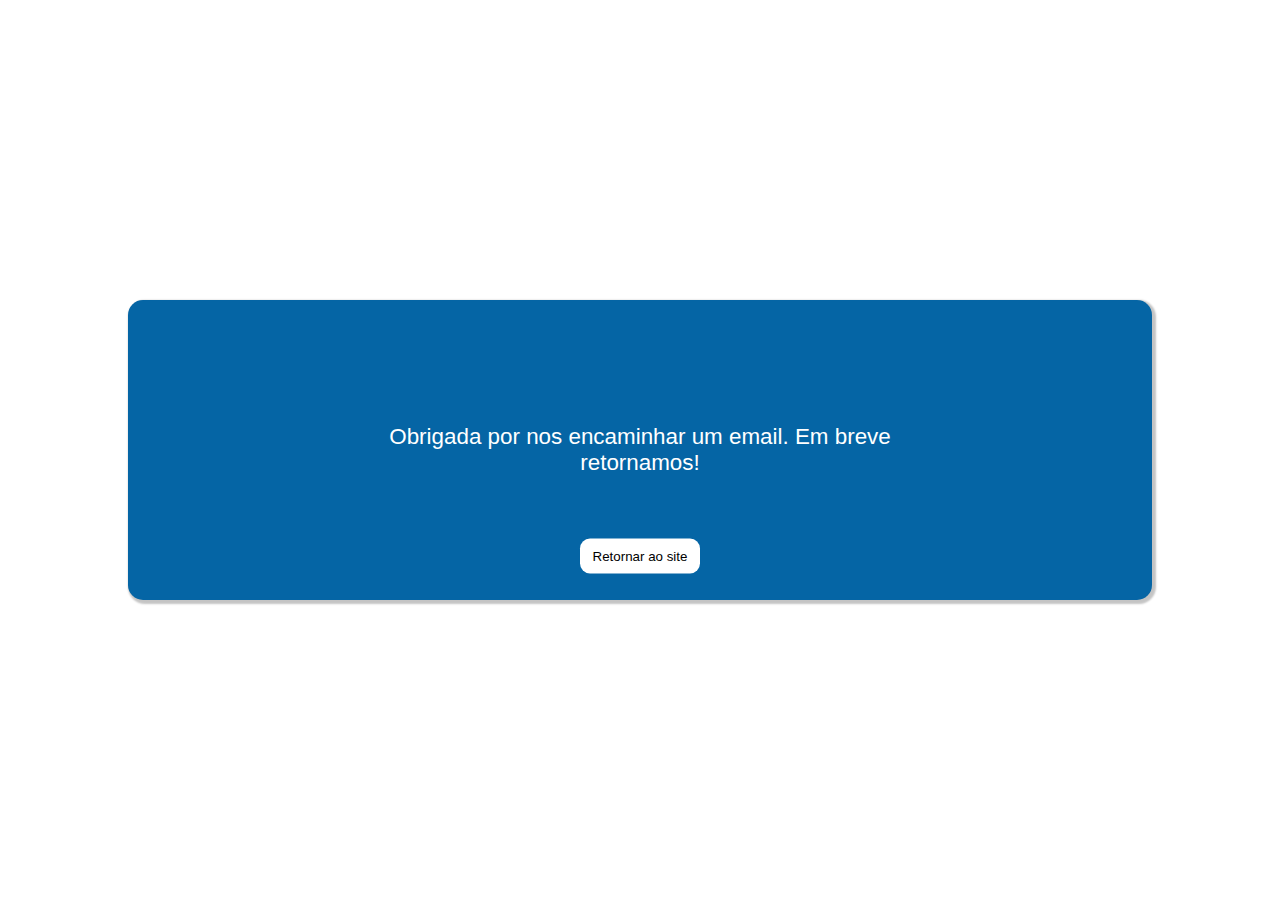
<file: agradecimento/agradecimento.html>
<!DOCTYPE html>
<html lang="pt-br">
<head>
    <meta charset="UTF-8">
    <meta name="viewport" content="width=device-width, initial-scale=1.0">
    <title>Agradecimento</title>
    <style>
        *{
            margin: 0px;
            padding: 0px;
        }
        body{
           font-family: Verdana, Geneva, Tahoma, sans-serif;
           color: white;
           font-size: 1.4em;
           text-align: center;
            width: 100%;
            height: 100%;
        }

        .main{
            position: relative;
            background-image: linear-gradient(45deg, rgb(255, 255, 255), rgb(231, 226, 226) 50%);
        }
        .central{
            position: absolute;
            top: 50%;
            left: 50%;
            transform: translate(-50%, -50%);
            width: 80%;
            height: 300px;
            background-color: rgb(5, 101, 165);
            border-radius: 15px;
            box-shadow: 2px 2px 2px 2px rgba(0, 0, 0, 0.233);
        }
        p{
            position: absolute;
            top: 50%;
            left: 50%;
            transform: translate(-50%,-50%);
        }
        button{
            position: absolute;
            top: 90%;
            left: 50%;
            border: none;
            height: 35px;
            width: 120px;
            border-radius: 10px;
            transform: translate(-50%, -90%);
            background-color: white;
            cursor: pointer;
        }
        button:hover{
            background-color: rgb(255, 166, 0);
            color: white;
        }
    </style>
</head>
<body>
    <main>
        <div class="central"><p>
            Obrigada por nos encaminhar um email. Em breve retornamos!
        </p>
    <a href="../index.html"><button>Retornar ao site</button></a></div>
    </main>
</body>
</html>
</file>
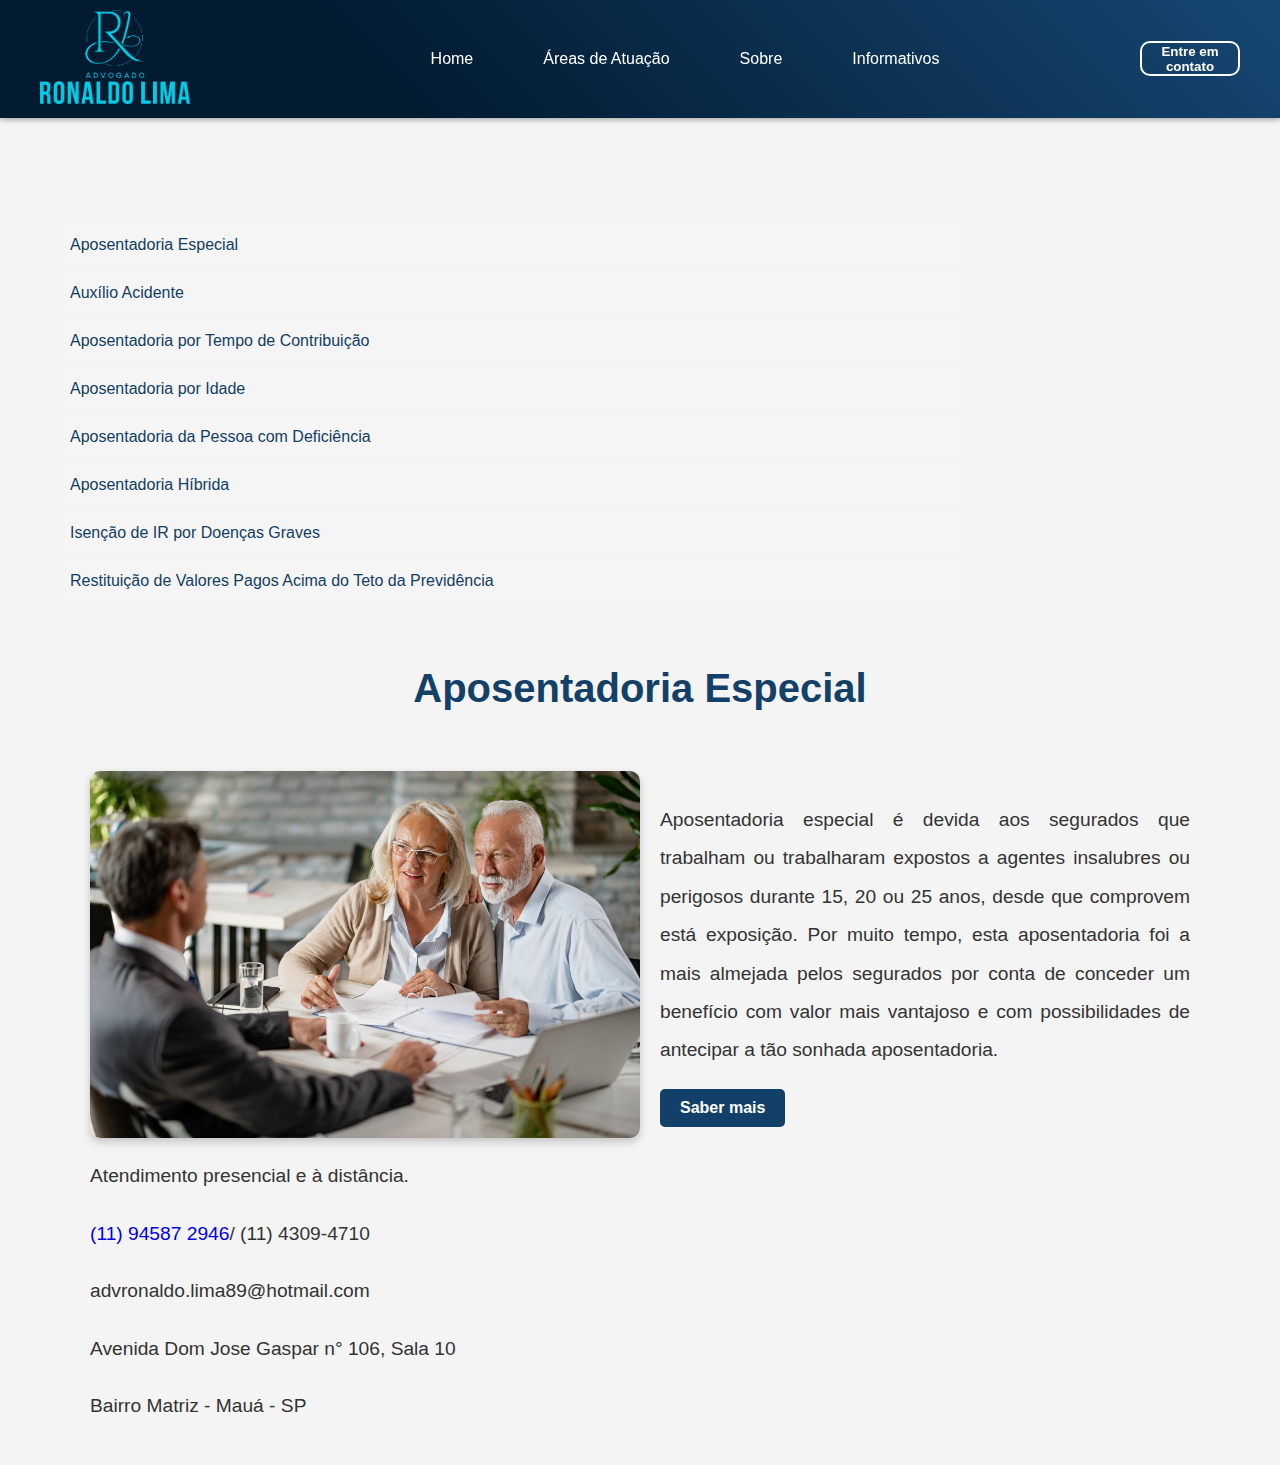
<file: atuacoes/1.html>
<!DOCTYPE html>
<html lang="pt">
<head>
    <meta charset="UTF-8">
    <meta name="viewport" content="width=device-width, initial-scale=1.0">
    <title>Aposentadoria Especial</title>
    <link rel="stylesheet" href="https://fonts.googleapis.com/css2?family=Material+Symbols+Outlined:opsz,wght,FILL,GRAD@24,400,0,0">
    <link rel="stylesheet" href="atuacao.css">
    <link rel="shortcut icon" href="../favicon.ico" type="image/x-icon">
</head>
<body>
  <header class="navbar">
    <div class="container">
      <a href="../index.html">
        <div class="logo"><img src="../imagens/logo.png" alt="Ronaldo Lima"></div>
      </a>
      <button class="menu-toggle" id="menuToggle">
        <span></span>
        <span></span>
        <span></span>
      </button>
      
      <nav class="menu" id="menu">
        <ul>
          <li><a href="../index.html">Home</a></li>
          <li><a href="../index.html#atuacoes">Áreas de Atuação</a></li>
          <li style="display: none;"><a href="#escritorio">Escritório</a></li>
          <li><a href="../#cv-advogado">Sobre</a></li>
          <li><a href="../blog/blog.html">Informativos</a></li>
        </ul>
        <button class="close-btn" id="closeMenu">&times;</button>
      </nav>
      <a href="https://wa.link/u3nvff" target="_blank"><button class="btn-whatsapp">Entre em contato</button></a>
    </div>
</header>

<!-- Barra lateral com links rápidos -->
<aside class="sidebar">

    <ul>
        <li><a href="#">Aposentadoria Especial</a></li>
        <li><a href="2.html">Auxílio Acidente</a></li>
        <li><a href="3.html">Aposentadoria por Tempo de Contribuição</a></li>
        <li><a href="4.html">Aposentadoria por Idade</a></li>
        <li><a href="5.html">Aposentadoria da Pessoa com Deficiência</a></li>
        <li><a href="6.html">Aposentadoria Híbrida</a></li>
        <li><a href="7.html">Isenção de IR por Doenças Graves</a></li>
        <li><a href="8.html">Restituição de Valores Pagos Acima do Teto da Previdência</a></li>
    </ul>
</aside>



      <div class="container">
        <h1>Aposentadoria Especial</h1>
        <div class="content">
            <img src="../imagens/1.jpg" alt="Imagem representando aposentadoria especial">
            <div class="text">
                <p>Aposentadoria especial é devida aos segurados que trabalham ou trabalharam expostos a agentes insalubres ou perigosos durante 15, 20 ou 25 anos, desde que comprovem está exposição. Por muito tempo, esta aposentadoria foi a mais almejada pelos segurados por conta de conceder um benefício com valor mais vantajoso e com possibilidades de antecipar a tão sonhada aposentadoria.</p>
                
                <button class="btn-interativo" id="btnSaberMais">Saber mais</button>
            </div>
        </div>
    
        <!-- Conteúdo aprofundado (inicialmente oculto) -->
        <div class="content-detalhado" id="conteudoDetalhado" style="display: none;">
            
            <p>A aposentadoria especial é uma das aposentadorias mais desejadas pelos segurados por ser mais vantajosa em alguns aspectos como o valor do benefício por exemplo, por outro lado, é uma das aposentadorias mais complexas de ser conseguida na via administrativa (INSS), pois não basta somente estar exposto a agentes nocivos, é necessário provar como ocorreu a exposição, por este motivo é sempre aconselhável ao segurado procurar um profissional da área previdenciária para lhe auxiliar na conquista desta almejada aposentadoria.</p>

            <p>A Reforma da Previdência trouxe mudanças significativas que acabaram afetando os segurados que exercem ou exerceram atividades especiais e estariam prestes a se aposentar.</p>

            <p>Se você é profissional da área da saúde, da indústria metalúrgica, química ou têxtil, atuou como eletricista, mecânico, vigilante, torneiro mecânico, Fresador, Retificador, Ferramenteiro, Prensista, operador de maquinas em geral, Frentista de posto de combustível, dentre outras profissões, pode ser que voce está ou esteve exposto à agentes insalubres ou perigosos e poderá ter direito a uma aposentadoria com valor maior e uma redução no tempo de contribuição, por isto é importante contar com o  auxílio de um Advogado especializado em previdência social de sua confiança para lhe auxiliar.</p>

            <h2>Sobre a Aposentadoria Especial?</h2>

            <p>Essa aposentadoria é uma compensação aos segurados que exerceram suas atividades laborais em contato com agentes nocivos físicos, químicos e biológicos e por conta disso, colocaram sua saúde em risco.</p>

            <p>O fato destes trabalhadores ficarem expostos a agentes insalubres e colocarem sua saúde ao risco de contaminação, doenças, acidentes, redução de capacidade laborativa, garantem a eles o direito a se aposentar com <strong>idade reduzida e menor tempo de contribuição.</strong></p>

            <p>Na prática, quanto maior a nocividade do agente físico, químico ou biológico a que o trabalhador esteve exposto, menor será o tempo de contribuição exigido.</p>

            <p>As exposições/atividades são classificadas em três graus, conforme mostramos abaixo:</p>
            <ul>
                <li><strong>Risco baixo:</strong> exige tempo mínimo de contribuição de 25 anos;</li>
                <li><strong>Risco moderado:</strong> exige tempo mínimo de contribuição de 20 anos;</li>
                <li><strong>Risco alto:</strong> exige tempo mínimo de contribuição de 15 anos.</li>
            </ul>

            <p>Se você não sabe qual o grau de risco da sua atividade, consulte um advogado especialista em previdência social e este profissional irá avaliar seu caso e lhe orientar para conseguir a documentação para comprovação da exposição.</p>


            <h2>APOSENTADORIA ESPECIAL ANTES DA REFORMA DA PREVIDÊNCIA (ATÉ O DIA 13/11/2019)</h2>
            <p>A aposentadoria especial é marcada por significativas mudanças ao longo do tempo, aqui vamos tratar apenas das mudanças mais recentes.</p>

            <p>Antes da Reforma da Previdência (até o dia 13/11/2019) o trabalhador poderia se aposentar <strong>sem idade mínima, ao completar 15, 20 ou 25 anos de trabalho em condições especiais</strong>, dependendo do agente nocivo a que foi exposto.</p>

            <p>Para quem completou os requisitos para aposentadoria especial antes de 13/11/2019 mesmo que você não tenha dado entrada ainda na aposentadoria especial naquela época, ainda poderá requerer sua aposentadoria especial desde que cumpra os requisitos, e se valer desta regra mais vantajosa, é o que chamamos de <strong>Direito Adquirido</strong>.</p>

            <p>Por isso, <strong>recomendamos</strong> que você fique atento ao seu direito e as regras aplicáveis em cada época, pois o bom uso do Direito Adquirido poderá garantir um benefício com<strong> valor muito superior</strong>. </p>

            <h2>Sobre o valor do benefício antes da Reforma:</h2>

            <p>O valor da aposentadoria especial antes da Reforma da Previdência era calculado com base nas suas 80% maiores contribuições realizadas a partir de julho/1994.</p>

            <p>Para quem cumpre todos os requisitos até 13/11/2019, receberá 100% de sua média contributiva, neste caso, não haverá nenhum redutor ou a incidência de fator previdenciário. Trata-se do cálculo mais favorável ao segurado e sem exigência de idade mínima, por isto essa aposentadoria é mais vantajosa.</p>

            <h2>APOSENTADORIA ESPECIAL DEPOIS DA REFORMA DA PREVIDÊNCIA – REGRA DE TRANSIÇÃO A PARTIR DE 13/11/2019.</h2>

            <p>Para quem já contribuía com a Previdência Social antes da Reforma e esteve ou ainda está exposto aos agentes prejudiciais à saúde, mas não reuniu todos os requisitos para se aposentar na época da regra antiga, a partir de 13/11/2019, aplica-se a Regra de Transição pelo <strong>Sistema de Pontos</strong>.</p>

            <p>E se esse for o seu caso, a regra de Transição exige que o segurado alcance uma pontuação mínima que irá somar a idade e tempo de contribuição, conforme o grau de risco do agente nocivo.</p>

            <p>E mesmo para aqueles Trabalhadores, que não tenham trabalhado 15,20 ou 25 anos completos a depender do grau de nocividade, os períodos expostos a agentes insalubres até 13/11/2019, poderão ser convertidos de tempo especial para tempo comum, somar com períodos comuns que não houve exposição a agentes insalubres, e assim aumentar o período contributivo para aproximar ou até atingir o tempo mínimo de contribuição necessário para aposentadoria.  Para maiores esclarecimentos, procure um advogado de sua confiança para analisar seu caso.</p>

            <h2>Sobre o Valor do benefício após a Reforma: </h2>

            <p>O cálculo da aposentadoria especial após a Reforma infelizmente sofreu grande alteração e passou a funcionar da seguinte forma:</p>

            <p>Primeiro é calculada a média de 100% das remunerações que você recebeu desde julho/1994, calcula-se 60% desta média e acrescenta 2% para cada ano de contribuição que ultrapassar o tempo de 15 anos, para as mulheres e 20 anos para os homens.</p>

            <p class="italic">O escritório Ronaldo Lima especializado em previdência social está sempre à disposição para ajudá-lo.</p>

        </div>

        <div class="assinatura">
            <p>Atendimento presencial e à distância.</p>
            <p><a href="https://wa.link/u3nvff" target="_blank">(11) 94587 2946</a>/ (11) 4309-4710</p>
            <p>advronaldo.lima89@hotmail.com</p>
            <p>Avenida Dom Jose Gaspar n° 106, Sala 10 </p>
            <p>Bairro Matriz - Mauá - SP</p>
        </div>
    </div>
    

    <script src="jsatuacao.js"></script>
</body>
</html>
</file>
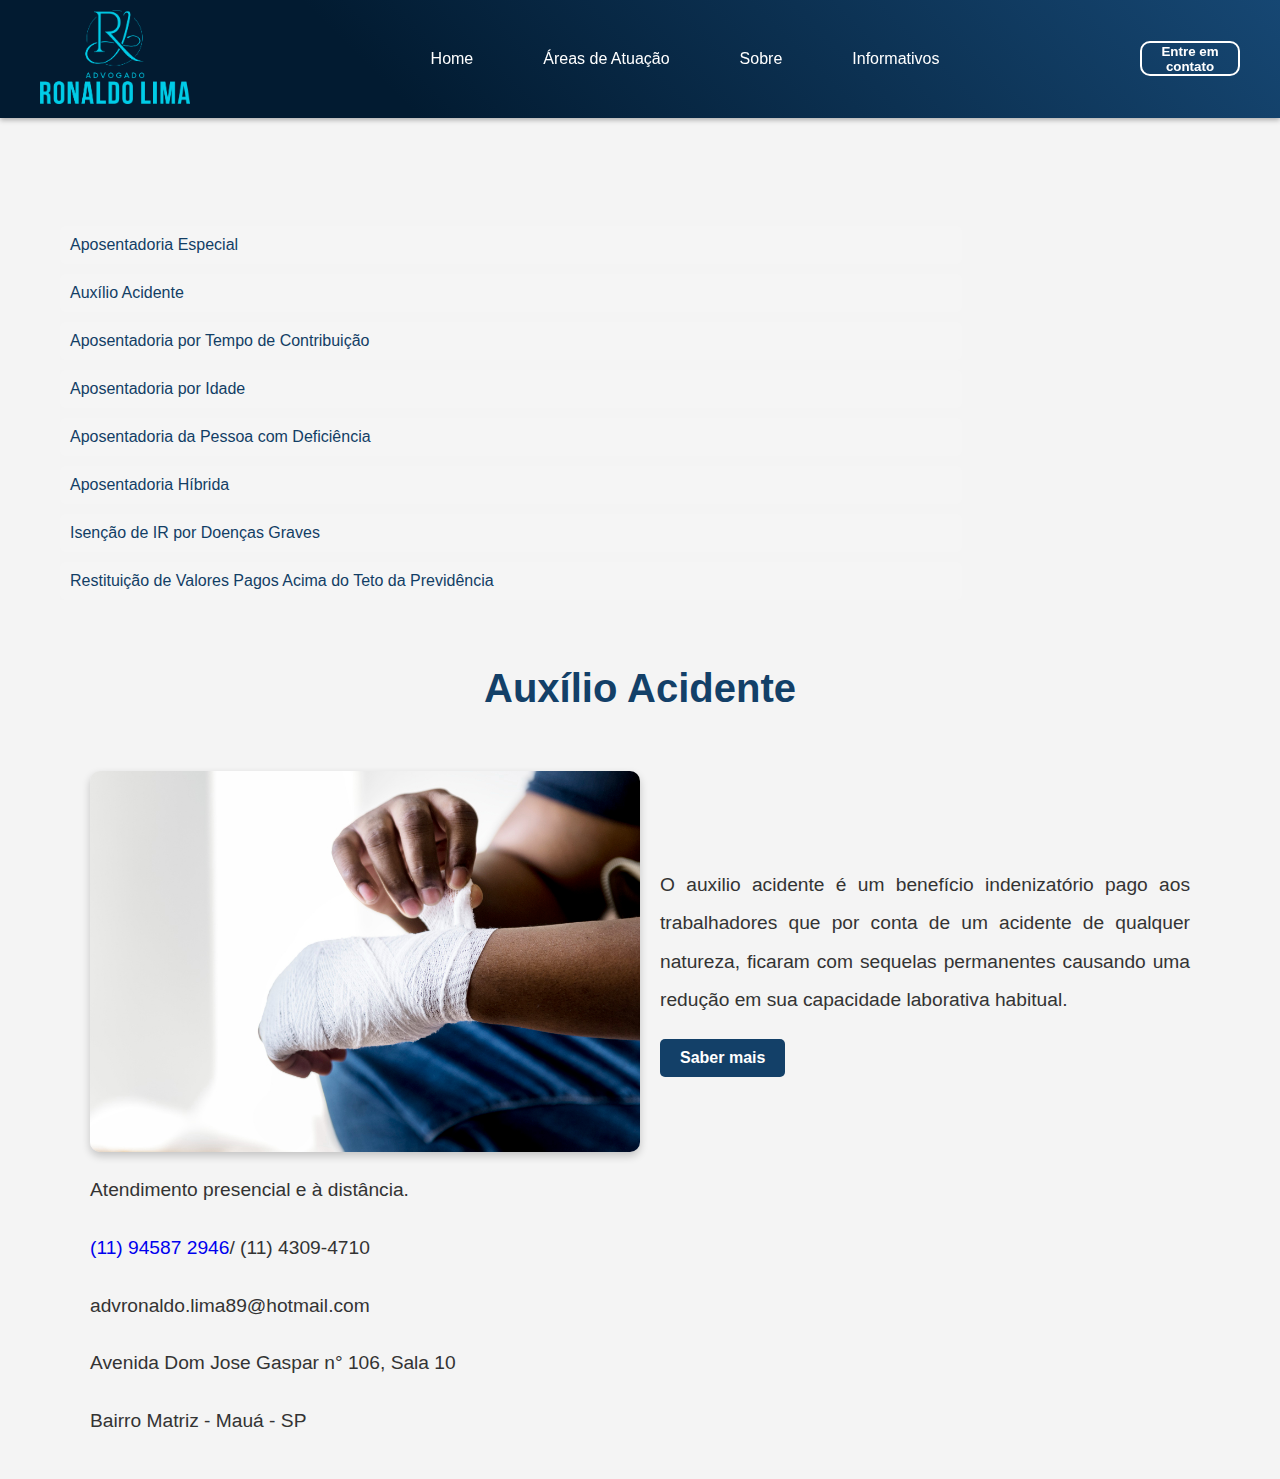
<file: atuacoes/2.html>
<!DOCTYPE html>
<html lang="pt">
<head>
    <meta charset="UTF-8">
    <meta name="viewport" content="width=device-width, initial-scale=1.0">
    <title>Auxílio Acidente</title>
    <link rel="stylesheet" href="https://fonts.googleapis.com/css2?family=Material+Symbols+Outlined:opsz,wght,FILL,GRAD@24,400,0,0">
    <link rel="stylesheet" href="atuacao.css">
    <link rel="shortcut icon" href="../favicon.ico" type="image/x-icon">
</head>
<body>
  <header class="navbar">
    <div class="container">
      <a href="../index.html">
        <div class="logo"><img src="../imagens/logo.png" alt="Ronaldo Lima Advocacia "></div>
      </a>
      <button class="menu-toggle" id="menuToggle">
        <span></span>
        <span></span>
        <span></span>
      </button>
      
      <nav class="menu" id="menu">
        <ul>
          <li><a href="../index.html">Home</a></li>
          <li><a href="../index.html#atuacoes">Áreas de Atuação</a></li>
          <li style="display: none;"><a href="#escritorio">Escritório</a></li>
          <li><a href="../#cv-advogado">Sobre</a></li>
          <li><a href="../blog/blog.html">Informativos</a></li>
        </ul>
        <button class="close-btn" id="closeMenu">&times;</button>
      </nav>
      <a href="https://wa.link/u3nvff" target="_blank"><button class="btn-whatsapp">Entre em contato</button></a>
    </div>
</header>

<!-- Barra lateral com links rápidos -->
<aside class="sidebar">

    <ul>
      <li><a href="1.html">Aposentadoria Especial</a></li>
      <li><a href="#">Auxílio Acidente</a></li>
      <li><a href="3.html">Aposentadoria por Tempo de Contribuição</a></li>
      <li><a href="4.html">Aposentadoria por Idade</a></li>
      <li><a href="5.html">Aposentadoria da Pessoa com Deficiência</a></li>
      <li><a href="6.html">Aposentadoria Híbrida</a></li>
      <li><a href="7.html">Isenção de IR por Doenças Graves</a></li>
      <li><a href="8.html">Restituição de Valores Pagos Acima do Teto da Previdência</a></li>
    </ul>
</aside>



      <div class="container">
        <h1>Auxílio Acidente</h1>
        <div class="content">
            <img src="../imagens/2.jpg" alt="Imagem representando auxílio acidente">
            <div class="text">
                <p>O auxilio acidente é um benefício indenizatório pago aos trabalhadores que por conta de um acidente de qualquer natureza, ficaram com sequelas permanentes causando uma redução em sua capacidade laborativa habitual.</p>
                
                <button class="btn-interativo" id="btnSaberMais">Saber mais</button>
            </div>
        </div>
    
        <!-- Conteúdo aprofundado (inicialmente oculto) -->
        <div class="content-detalhado" id="conteudoDetalhado" style="display: none;">
            
            <p>O artigo 86 da lei 8.213/91, garante ao segurado empregado uma indenização paga pela previdência social aos trabalhadores que sofreram um acidente de qualquer natureza e por conta deste acidente, após consolidação das lesões, resultem em sequelas que lhe reduza a capacidade de trabalho.</p>

            <p>O trabalhador pode receber o auxílio acidente e ao mesmo tempo continuar trabalhando. O valor sera correspondente a 50% da média aritmética  simples dos salários de contribuição de segurado levando em consideração as contribuições a partir de julho de 1994.</p>

            
            <h2>O empregado doméstico tem direito ao auxilio acidente?</h2>

            <p>Sim, a Lei Complementar 150/2015 entrou em vigor no dia<strong> 1º de Junho de 2015</strong>. Assim, para os acidentes <strong>ocorridos a partir de 01/06/2015</strong>, é possível a concessão de auxílio-acidente em favor do empregado doméstico.</p>


            <h2>Todos os contribuintes do INSS tem direito ao Auxilio Acidente?</h2>

            <p>Não, (TEMA 201 TNU), somente os elencados no Art. 18 § 1o da Lei 8.213/91. poderão se beneficiar-se do auxílio acidente os segurados incluídos nos incisos I, II, VI e VII do art. 11 desta Lei,  ou seja empregado, empregado doméstico, trabalhador avulso e segurado especial.</p>


            <h2>E se a minha lesão for mínima?</h2>

            <p>O Superior Tribunal de Justiça decidiu no Tema 416 que será devido auxilio acidente mesmo que a lesão seja mínima. </p>


            <h2>Sofri um acidente de trabalho há muitos anos atrás, não solicitei auxilio acidente, posso solicitar agora?</h2>

            <p>Pode ser solicitado a qualquer tempo, porem, será necessário avaliar a existência e a consolidação da sequela, se havia qualidade de segurado na época do acidente e qual era o tipo de segurado.</p>

            <p>É importante o segurado consulte um advogado para analise de seu caso concreto, e não deixe de solicitar seu beneficio em tempo oportuno, pois o INSS não ira na porta do segurado para lhe conceder um beneficio.</p>

            <p class="italic">O escritório Ronaldo Lima especializado em previdência social está sempre à disposição para ajudá-lo.</p>

        </div>

        <div class="assinatura">
            <p>Atendimento presencial e à distância.</p>
            <p><a href="https://wa.link/u3nvff" target="_blank">(11) 94587 2946</a>/ (11) 4309-4710</p>
            <p>advronaldo.lima89@hotmail.com</p>
            <p>Avenida Dom Jose Gaspar n° 106, Sala 10 </p>
            <p>Bairro Matriz - Mauá - SP</p>
        </div>
    </div>
    

    <script src="jsatuacao.js"></script>
</body>
</html>
</file>
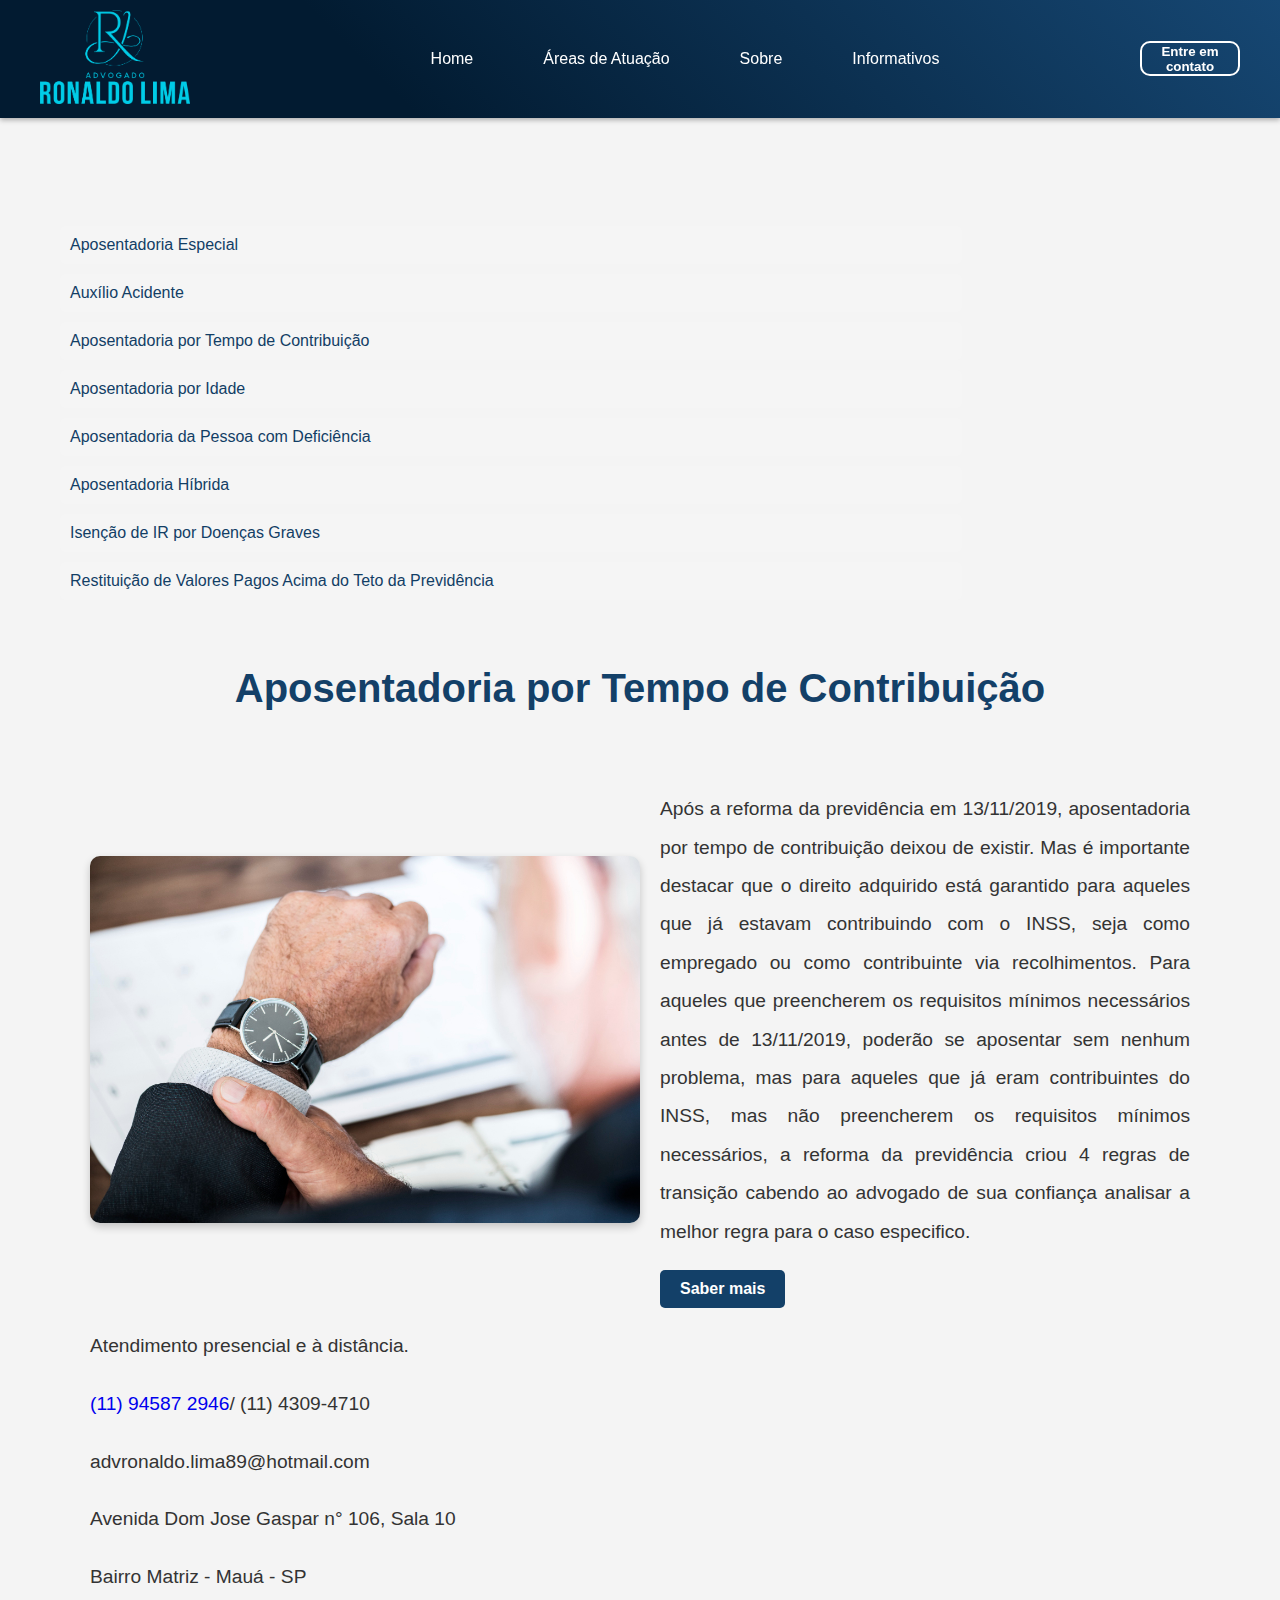
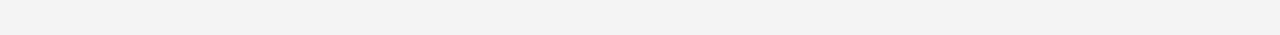
<file: atuacoes/3.html>
<!DOCTYPE html>
<html lang="pt">
<head>
    <meta charset="UTF-8">
    <meta name="viewport" content="width=device-width, initial-scale=1.0">
    <title>Aposentadoria por Tempo de Contribuição</title>
    <link rel="stylesheet" href="https://fonts.googleapis.com/css2?family=Material+Symbols+Outlined:opsz,wght,FILL,GRAD@24,400,0,0">
    <link rel="stylesheet" href="atuacao.css">
    <link rel="shortcut icon" href="../favicon.ico" type="image/x-icon">
</head>
<body>
  <header class="navbar">
    <div class="container">
      <a href="../index.html">
        <div class="logo"><img src="../imagens/logo.png" alt="Ronaldo Lima Advocacia "></div>
      </a>
      <button class="menu-toggle" id="menuToggle">
        <span></span>
        <span></span>
        <span></span>
      </button>
      
      <nav class="menu" id="menu">
        <ul>
          <li><a href="../index.html">Home</a></li>
          <li><a href="../index.html#atuacoes">Áreas de Atuação</a></li>
          <li style="display: none;"><a href="#escritorio">Escritório</a></li>
          <li><a href="../#cv-advogado">Sobre</a></li>
          <li><a href="../blog/blog.html">Informativos</a></li>
        </ul>
        <button class="close-btn" id="closeMenu">&times;</button>
      </nav>
      <a href="https://wa.link/u3nvff" target="_blank"><button class="btn-whatsapp">Entre em contato</button></a>
    </div>
</header>

<!-- Barra lateral com links rápidos -->
<aside class="sidebar">

    <ul>
      <li><a href="1.html">Aposentadoria Especial</a></li>
      <li><a href="2.html">Auxílio Acidente</a></li>
      <li><a href="#">Aposentadoria por Tempo de Contribuição</a></li>
      <li><a href="4.html">Aposentadoria por Idade</a></li>
      <li><a href="5.html">Aposentadoria da Pessoa com Deficiência</a></li>
      <li><a href="6.html">Aposentadoria Híbrida</a></li>
      <li><a href="7.html">Isenção de IR por Doenças Graves</a></li>
      <li><a href="8.html">Restituição de Valores Pagos Acima do Teto da Previdência</a></li>
    </ul>
</aside>



      <div class="container">
        <h1>Aposentadoria por Tempo de Contribuição</h1>
        <div class="content">
            <img src="../imagens/3.jpg" alt="Imagem representando aposentadoria por tempo de contribuição">
            <div class="text">
                <p>Após a reforma da previdência em 13/11/2019, aposentadoria por tempo de contribuição deixou de existir. Mas é importante destacar que o direito adquirido está garantido para aqueles que já estavam contribuindo com o INSS, seja como empregado ou como contribuinte via recolhimentos. Para aqueles que preencherem os requisitos mínimos necessários antes de 13/11/2019, poderão se aposentar sem nenhum problema, mas para aqueles que já eram contribuintes do INSS, mas não preencherem os requisitos mínimos necessários, a reforma da previdência criou 4 regras de transição cabendo ao advogado de sua confiança analisar a melhor regra para o caso especifico.</p>
                
                <button class="btn-interativo" id="btnSaberMais">Saber mais</button>
            </div>
        </div>
    
        <!-- Conteúdo aprofundado (inicialmente oculto) -->
        <div class="content-detalhado" id="conteudoDetalhado" style="display: none;">
            
            <p>Como já afirmado anteriormente, após a reforma da previdência em 13/11/2019, a Aposentadoria por Tempo de Contribuição deixou de existir, porém, para não prejudicar quem já estava contribuindo com o INSS, foram criadas 4 regras de transição que pode levar o segurado a se aposentar antes da idade de 65 anos para Homem e 62 anos para as Mulheres, cabendo ao advogado especialista contratado pelo segurado analisar o caso concreto e avaliar a melhor forma de orientar seu cliente.</p>

            <p>As regras de transição são as seguintes:</p>

            <ul>
                <li>Aposentadoria por tempo de contribuição pedágio de 50%;</li>
                <li>Aposentadoria por tempo de contribuição pedágio de 100%;</li>
                <li>Aposentadoria por tempo de contribuição por pontos;</li>
                <li>Aposentadoria por tempo de contribuição mais idade mínima.</li>
            </ul>

            <p>O Cliente que continua trabalhando ou que já trabalhou exposto a agentes nocivos que lhe der direito a períodos especiais, e que puder comprovar com a documentação adequada, poderá incluir no cálculo de tempo os períodos especiais e aumentar seu período contributivo e quem sabe se encaixar em uma ou mais regras de transição com direito a um benefício com cálculo mais vantajoso.</p>

            <p>Poderá ainda o Cliente, orientado por seu advogado, avaliar possíveis períodos em que este trabalhador possuiu ou ainda possui algum tipo de deficiência física, mental ou sensorial, que a depender do caso concreto, e analisar a possibilidade de aumentar o período contributivo com direito a aposentadoria com renda maior ou possível adiantamento da aposentadoria. Para isto, é necessária avaliação do profissional de sua confiança. </p>


            <p class="italic">O escritório Ronaldo Lima especializado em previdência social está sempre à disposição para ajudá-lo.</p>

        </div>

        <div class="assinatura">
            <p>Atendimento presencial e à distância.</p>
            <p><a href="https://wa.link/u3nvff" target="_blank">(11) 94587 2946</a>/ (11) 4309-4710</p>
            <p>advronaldo.lima89@hotmail.com</p>
            <p>Avenida Dom Jose Gaspar n° 106, Sala 10 </p>
            <p>Bairro Matriz - Mauá - SP</p>
        </div>
    </div>
    

    <script src="jsatuacao.js"></script>
</body>
</html>
</file>
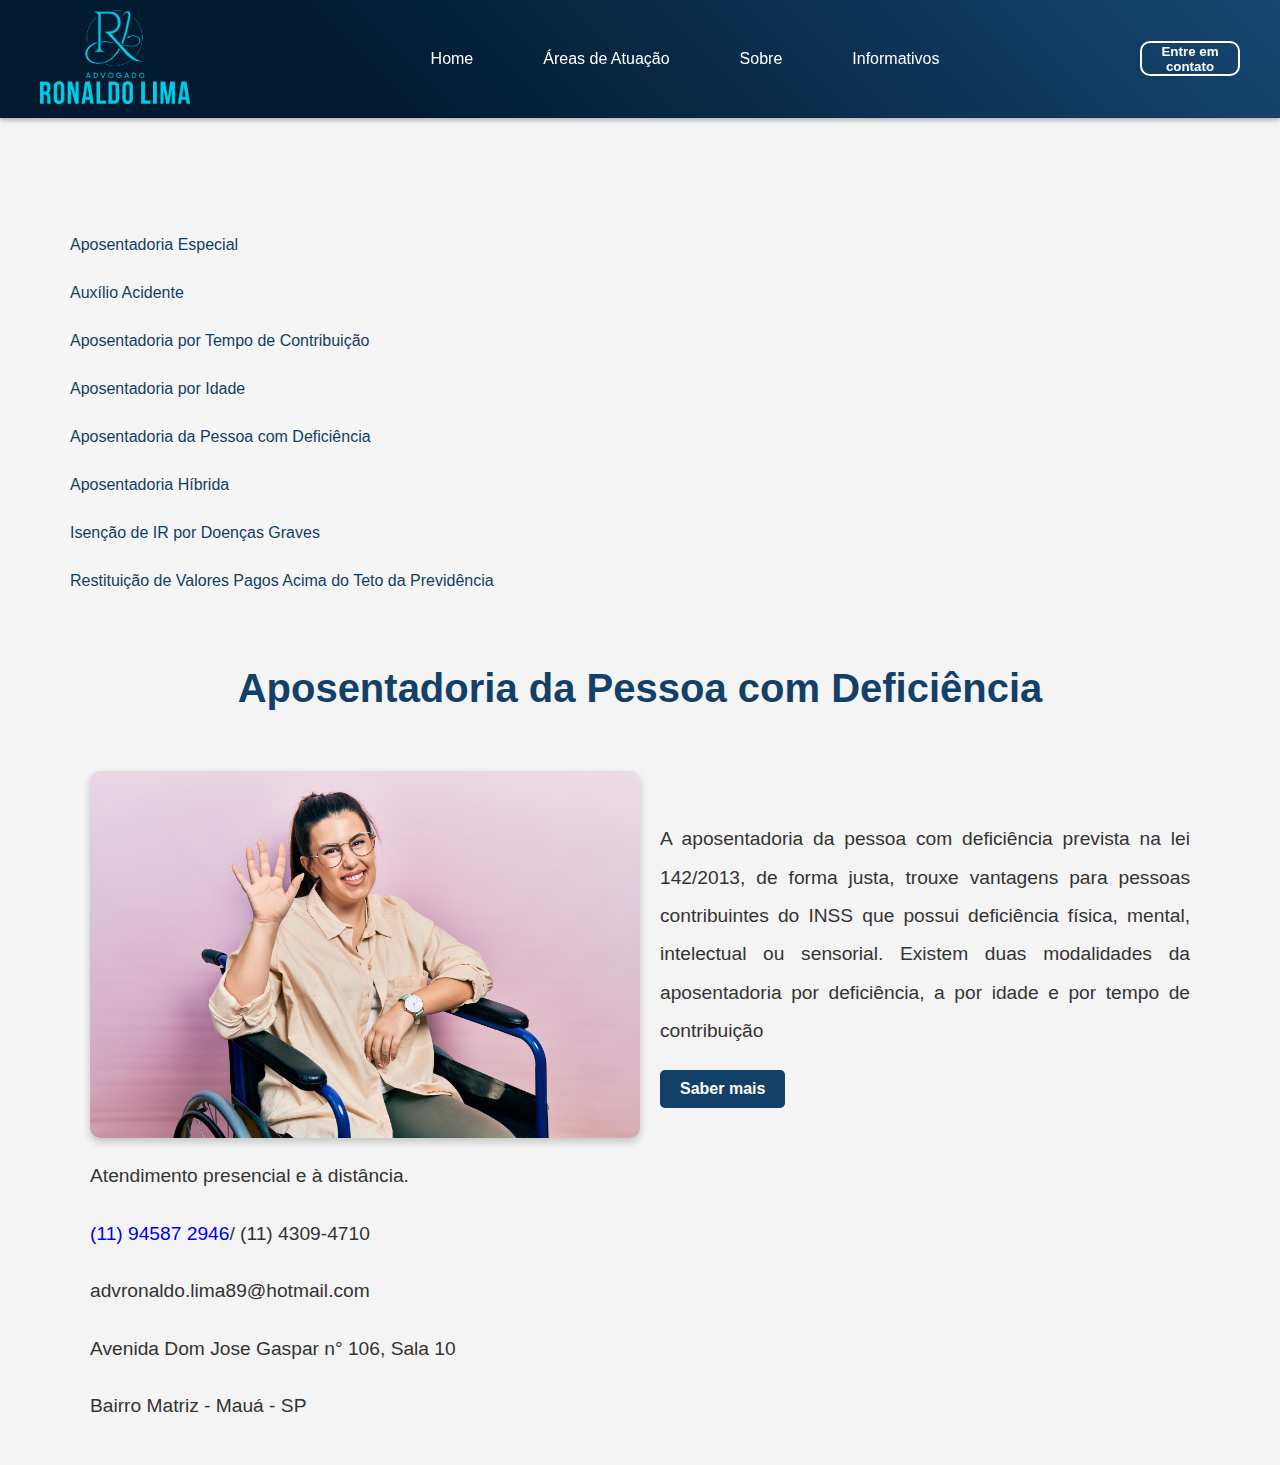
<file: atuacoes/5.html>
<!DOCTYPE html>
<html lang="pt">
<head>
    <meta charset="UTF-8">
    <meta name="viewport" content="width=device-width, initial-scale=1.0">
    <title>Aposentadoria da Pessoa com Deficiência</title>
    <link rel="stylesheet" href="https://fonts.googleapis.com/css2?family=Material+Symbols+Outlined:opsz,wght,FILL,GRAD@24,400,0,0">
    <link rel="stylesheet" href="atuacao.css">
    <link rel="shortcut icon" href="../favicon.ico" type="image/x-icon">
</head>
<body>
  <header class="navbar">
    <div class="container">
      <a href="../index.html">
        <div class="logo"><img src="../imagens/logo.png" alt="Ronaldo Lima Advocacia "></div>
      </a>
      <button class="menu-toggle" id="menuToggle">
        <span></span>
        <span></span>
        <span></span>
      </button>
      
      <nav class="menu" id="menu">
        <ul>
          <li><a href="../index.html">Home</a></li>
          <li><a href="../index.html#atuacoes">Áreas de Atuação</a></li>
          <li style="display: none;"><a href="#escritorio">Escritório</a></li>
          <li><a href="../#cv-advogado">Sobre</a></li>
          <li><a href="../blog/blog.html">Informativos</a></li>
        </ul>
        <button class="close-btn" id="closeMenu">&times;</button>
      </nav>
      <a href="https://wa.link/u3nvff" target="_blank"><button class="btn-whatsapp">Entre em contato</button></a>
    </div>
</header>

<!-- Barra lateral com links rápidos -->
<aside class="sidebar">

    <ul>
        <li><a href="1.html">Aposentadoria Especial</a></li>
        <li><a href="2.html">Auxílio Acidente</a></li>
        <li><a href="3.html">Aposentadoria por Tempo de Contribuição</a></li>
        <li><a href="4.html">Aposentadoria por Idade</a></li>
        <li><a href="#">Aposentadoria da Pessoa com Deficiência</a></li>
        <li><a href="6.html">Aposentadoria Híbrida</a></li>
        <li><a href="7.html">Isenção de IR por Doenças Graves</a></li>
        <li><a href="8.html">Restituição de Valores Pagos Acima do Teto da Previdência</a></li>
    </ul>
</aside>



      <div class="container">
        <h1>Aposentadoria da Pessoa com Deficiência</h1>
        <div class="content">
            <img src="../imagens/5.jpg" alt="Imagem representando aposentadoria da pessoa com deficiência ">
            <div class="text">
                <p>A aposentadoria da pessoa com deficiência prevista na lei 142/2013, de forma justa, trouxe vantagens para pessoas contribuintes do INSS que possui deficiência física, mental, intelectual ou sensorial. Existem duas modalidades da aposentadoria por deficiência, a por idade e por tempo de contribuição</p>
                
                <button class="btn-interativo" id="btnSaberMais">Saber mais</button>
            </div>
        </div>
    
        <!-- Conteúdo aprofundado (inicialmente oculto) -->
        <div class="content-detalhado" id="conteudoDetalhado" style="display: none;">
            
            <p>A aposentadoria da pessoa com deficiência está prevista na lei complementar 142 de 2013. Esta lei busca proteger os cidadãos que mesmo acometidos de alguma moléstia, seja física, mental, intelectual ou sensorial, enfrentam barreiras que mesmo dificultando sua plena participação na sociedade, participam do mercado de trabalho e contribuem com o seu desenvolvimento pessoal, familiar e com o crescimento do nosso País.</p>

            <p>A lei 142 traz um tratamento diferenciado no tocante a tempo de contribuição, idade e forma de cálculo dos benefícios. Conhecer essa modalidade de aposentadoria é essencial para que você exerça seu direito e não perca tempo e dinheiro aguardando completar uma idade superior ou mais tempo de contribuição, quando já poderia estar aposentado ou bem próximo da aposentadoria.</p>

            <p>Porém, não basta ter a deficiência e achar que será beneficiado pela lei 142/2013, é necessário se enquadrar nos critérios estabelecidos pela lei, por isso é importante buscar orientação de um profissional.</p>

            <p>Para ter direito a esta aposentadoria, é necessário preencher os requisitos mínimos como idade ou tempo de contribuição, possuir deficiência de natureza física, mental, intelectual ou sensorial que podem obstruir sua participação plena e efetiva na sociedade, em igualdade de condições com as demais pessoas.</p>

            <p>Para isto, além de ter a deficiência de natureza física, mental, intelectual ou sensorial, precisa ter documentação médica que comprove o início da deficiência, passar por duas avaliações no INSS para avaliar o grau da deficiência e a existência do impedimento de longo prazo.</p>

            <p>É importante destacar que não existe um rol prevendo os tipos de deficiência que possa garantir o direito à aposentadoria da pessoa com deficiência. O que vai mesmo definir, são as barreiras e impedimentos que possui avaliado por avaliação conjunta da perícia social e perícia médica.</p>

            <p>Vamos então as modalidades de aposentadoria da pessoa com deficiência:</p>

            
            <h2>APOSENTADORIA DA PESSOA COM DEFICIÊNCIA POR IDADE </h2>

            <p>Para ter direito à aposentadoria por idade da pessoa com deficiência, você deve comprovar o preenchimento de dois requisitos mínimos, sendo eles a idade e o tempo de contribuição.</p>


            <table border="1" cellpadding="4" cellspacing="0">
              <thead>
                  <tr>
                      <th>Gênero</th>
                      <th>Idade Mínima</th>
                      <th>Tempo de Contribuição</th>
                      <th>Condição</th>
                  </tr>
              </thead>
              <tbody>
                  <tr>
                      <td>Homem</td>
                      <td>60 anos</td>
                      <td>15 anos (180 meses)</td>
                      <td>Deve comprovar a existência da deficiência por igual período</td>
                  </tr>
                  <tr>
                      <td>Mulher</td>
                      <td>55 anos</td>
                      <td>15 anos (180 meses)</td>
                      <td>Deve comprovar a existência da deficiência por igual período</td>
                  </tr>
              </tbody>
          </table>


            <p>Perceba que nesta aposentadoria, o Homem pode se aposentar 5 anos antes com 60 anos de idade e a mulher 7 anos antes com 55 anos de idade, mas precisa comprovar a existência da deficiência concomitantes ao tempo de contribuição.</p>

            <p>Já na aposentadoria por tempo de contribuição da pessoa com deficiência, os requisitos mínimos mudam, vejamos no tópico a seguir.</p>


            <h2>APOSENTADORIA DA PESSOA COM DEFICIÊNCIA POR TEMPO DE CONTRIBUIÇÃO</h2>

            <p>Para a aposentadoria da pessoa com deficiência por tempo de contribuição, a lei não exige idade mínima, mas fixou o tempo mínimo necessário de acordo com o grau da deficiência e o gênero do segurado, conforme a seguinte tabela: </p>

            <table border="1" cellpadding="8" cellspacing="0">
              <thead>
                  <tr>
                      <th>Grau da Deficiência</th>
                      <th>Tempo de Contribuição (Homem)</th>
                      <th>Tempo de Contribuição (Mulher)</th>
                  </tr>
              </thead>
              <tbody>
                  <tr>
                      <td>Leve</td>
                      <td>33 anos</td>
                      <td>28 anos</td>
                  </tr>
                  <tr>
                      <td>Moderada</td>
                      <td>29 anos</td>
                      <td>24 anos</td>
                  </tr>
                  <tr>
                      <td>Grave</td>
                      <td>25 anos</td>
                      <td>20 anos</td>
                  </tr>
              </tbody>
          </table>
          
          <p>Para aposentadoria da pessoa com deficiência por tempo de contribuição não é exigido idade mínima.</p>

          <p>Na aposentadoria da pessoa com deficiência por tempo de contribuição, não é necessário comprovar a existência da doença por igual período de 15 anos igual na aposentadoria por idade, mas é necessário que a deficiência seja considerada impedimento de longo prazo pela perícia conjunta do INSS.</p>


            <h2>E no caso de o segurado não possuir a deficiência durante todo período de contribuição?</h2>

            <p>No caso de o Segurado não possuir a deficiência durante todo tempo exigido a depender de cada grau, sendo eles grau grave, moderado ou leve, os períodos sem deficiência podem ser convertidos em períodos com deficiência sofrendo uma pequena redução, mas que poderão garantir ao obreiro uma aposentadoria mais vantajosa, por isto é importante o acompanhamento do advogado.</p>

            <h2>Trabalhei 20 anos exposto a agentes nocivos e 13 anos com deficiência leve?</h2>

            <p>Períodos de tempo especial por exposição a agentes nocivos prejudiciais à saúde também pode ser utilizada neste tipo de aposentadoria, e as conversões irão gerar um acréscimo no tempo contributivo, no exemplo citado acima, os 20 anos trabalhados exposto a agentes nocivos, a depender do caso concreto, poderão ser convertidos em períodos com deficiência, caso seja mais vantajoso ao segurado, mais uma vez destaco a importância da avaliação de um profissional competente de sua confiança.</p>

            <p>Para esta aposentadoria a forma de cálculo da renda mensal não foi alterada pela reforma da previdência em 13/11/2019, se mantendo com a média dos 80% maiores salários a partir de julho de 1994.</p>

            <p>Para este tipo de aposentadoria, e aconselhável ao segurado procurar um advogado especialista em previdência social de sua confiança para orientação e avaliação do caso concreto e ingresso de ação ou até mesmo instruir o cliente em busca da documentação necessária. </p>

            <p class="italic">O escritório Ronaldo Lima especializado em previdência social está sempre à disposição para ajudá-lo.</p>

        </div>

        <div class="assinatura">
            <p>Atendimento presencial e à distância.</p>
            <p><a href="https://wa.link/u3nvff" target="_blank">(11) 94587 2946</a>/ (11) 4309-4710</p>
            <p>advronaldo.lima89@hotmail.com</p>
            <p>Avenida Dom Jose Gaspar n° 106, Sala 10 </p>
            <p>Bairro Matriz - Mauá - SP</p>
        </div>
    </div>
    

    <script src="jsatuacao.js"></script>
</body>
</html>
</file>
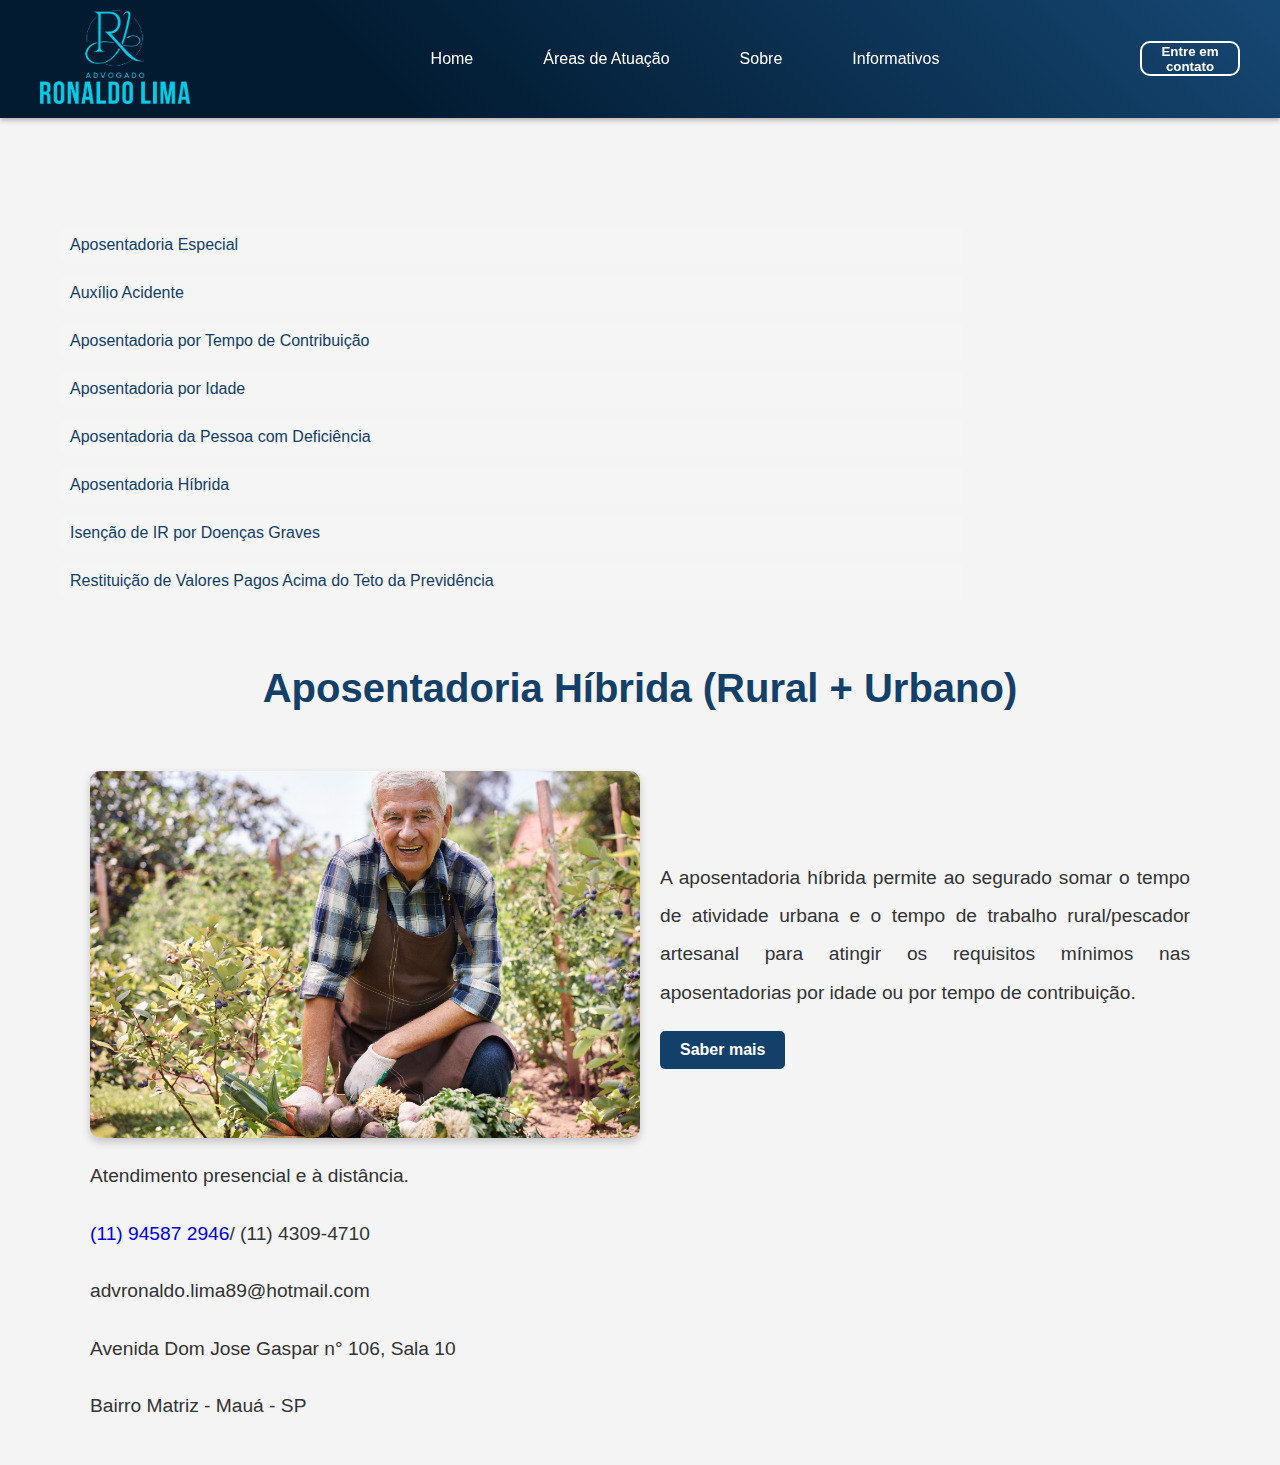
<file: atuacoes/6.html>
<!DOCTYPE html>
<html lang="pt">
<head>
    <meta charset="UTF-8">
    <meta name="viewport" content="width=device-width, initial-scale=1.0">
    <title>Aposentadoria Híbrida (Rural + Urbano)</title>
    <link rel="stylesheet" href="https://fonts.googleapis.com/css2?family=Material+Symbols+Outlined:opsz,wght,FILL,GRAD@24,400,0,0">
    <link rel="stylesheet" href="atuacao.css">
    <link rel="shortcut icon" href="../favicon.ico" type="image/x-icon">
</head>
<body>
  <header class="navbar">
    <div class="container">
      <a href="../index.html">
        <div class="logo"><img src="../imagens/logo.png" alt="Ronaldo Lima Advocacia "></div>
      </a>
      <button class="menu-toggle" id="menuToggle">
        <span></span>
        <span></span>
        <span></span>
      </button>
      
      <nav class="menu" id="menu">
        <ul>
          <li><a href="../index.html">Home</a></li>
          <li><a href="../index.html#atuacoes">Áreas de Atuação</a></li>
          <li style="display: none;"><a href="#escritorio">Escritório</a></li>
          <li><a href="../#cv-advogado">Sobre</a></li>
          <li><a href="../blog/blog.html">Informativos</a></li>
        </ul>
        <button class="close-btn" id="closeMenu">&times;</button>
      </nav>
      <a href="https://wa.link/u3nvff" target="_blank"><button class="btn-whatsapp">Entre em contato</button></a>
    </div>
</header>

<!-- Barra lateral com links rápidos -->
<aside class="sidebar">

    <ul>
      <li><a href="1.html">Aposentadoria Especial</a></li>
      <li><a href="2.html">Auxílio Acidente</a></li>
      <li><a href="3.html">Aposentadoria por Tempo de Contribuição</a></li>
      <li><a href="4.html">Aposentadoria por Idade</a></li>
      <li><a href="5.html">Aposentadoria da Pessoa com Deficiência</a></li>
      <li><a href="#">Aposentadoria Híbrida</a></li>
      <li><a href="7.html">Isenção de IR por Doenças Graves</a></li>
      <li><a href="8.html">Restituição de Valores Pagos Acima do Teto da Previdência</a></li>
    </ul>
</aside>



      <div class="container">
        <h1>Aposentadoria Híbrida (Rural + Urbano)</h1>
        <div class="content">
            <img src="../imagens/6.jpg" alt="Imagem representando aposentadoria híbrida">
            <div class="text">
                <p>A aposentadoria híbrida permite ao segurado somar o tempo de atividade urbana e o tempo de trabalho rural/pescador artesanal para atingir os requisitos mínimos nas aposentadorias por idade ou por tempo de contribuição.</p>
                
                <button class="btn-interativo" id="btnSaberMais">Saber mais</button>
            </div>
        </div>
    
        <!-- Conteúdo aprofundado (inicialmente oculto) -->
        <div class="content-detalhado" id="conteudoDetalhado" style="display: none;">

          <h2>O QUE É APOSENTADORIA HÍBRIDA?</h2>
            
            <p>A aposentadoria híbrida, conhecida também como aposentadoria mista, é um benefício que permite ao trabalhador somar o tempo em atividade urbana e o tempo de trabalho rural/pescador artesanal para completar os requisitos e computar como tempo de contribuição seja na aposentadoria por idade, seja na aposentadoria por tempo de contribuição.</p>

            <h2>QUEM PODE TER DIREITO À APOSENTADORIA HÍBRIDA?</h2>

            <p>Tem direito à aposentadoria por idade híbrida ou tempo de contribuição soando os períodos rurais os segurados do INSS que exerceram atividade urbana e rural, e desejam somar os períodos de trabalho/contribuição para preencher os requisitos e ter direito ao benefício. É possível ainda computar os períodos rurais anterior a 10/1991 para as aposentadorias por tempo de contribuição mesmo sem ter havido os recolhimentos ao INSS.</p>

            <p>Comprovando o tempo de trabalho rural apresentando ao INSS os documentos obrigatórios, a autarquia reconhece o período como tempo de serviço e realiza a averbação do período requerido, mesmo que você não tenha realizado contribuições durante o período de trabalho rural/pescador artesanal.</p>

            <p>Passamos agora aos requisitos e os documentos que você precisa para requerer seu benefício de aposentadoria por idade híbrida.</p>

            <h2>REQUISITOS DA APOSENTADORIA POR IDADE HÍBRIDA</h2>
            
            <p>Os requisitos desse benefício são bem semelhantes à aposentadoria por idade urbana.</p>

            <p>Anterior ao dia 13/11/2019 (data da reforma da previdência), os requisitos para a aposentadoria por idade híbrida, o Homem deveria ter 65 anos de idade com 180 contribuições e a mulher deveria ter 60 anos de idade com 180 contribuições.</p>

            <p>No entanto houve alteração na idade da mulher que passou a ser 62 anos e para as mulheres que já eram filiadas à previdência social antes de 13/11/2019 e não tinham completado os requisitos de idade (60 anos) e o tempo de contribuição (180meses), aplica-se uma regra de transição.</p>

            <p>A partir de 2020, foi acrescentado 6 meses na idade da mulher a cada ano e de forma progressiva, aumentando até atingir 62 anos, o que aconteceu no ano de 2023</p>

            <p>Para o homem que já estava filiado a previdência social antes de 13/11/2019, nas aposentadorias por idade, não houve regra de transição permanecendo com 65 anos de idade e 180 contribuições, já para a Mulher em 2023, passou a ser exigido 62 anos de idade e 180 contribuições.</p>

            <p>Para os segurados que se filiaram a partir de 14/11/2019, no caso dos homens manteve-se a idade de 65 anos, mas o tempo de contribuição passou a ser de 20 anos (240 meses) de contribuição e a Mulher manteve 62 anos de idade e 15 anos (180 meses) de contribuição.</p>

            <h2>APOSENTADORIA POR TEMPO DE CONTRIBUIÇÃO + PERIODO RURAL.</h2>

            <p>É possível somar tempo de atividade rural ao tempo de contribuição urbano para alcançar os requisitos tambem para aposentadoria por tempo de contribuição que antes da reforma da previdência em 13/11/2019, exigia-se 35 anos de tempo contribuído sem idade mínima. Após 13/11/2019, o advogado especialista irá avaliar em qual regra de transição o segurado ira se enquadrar e poderá usar o tempo de atividade rural para o melhor benefício.</p>

            <h2>SOBRE OS DOCUMENTOS PARA PROVAR O PERÍODO RURAL </h2>

            <p>Após preenchido o requisito idade 65 anos para Homem e 62 para Mulher, para requerer o benefício, os documentos básicos são RG, CPF, Carteiras de trabalho, carnês de contribuição e outros documentos que comprovem pagamento ao INSS. Agora para comprovar o período rural e solicitar a aposentadoria por idade hibrida, os documentos são:</p>

            <ul>
            <li>Carteiras de trabalho, carnês de contribuição, formulários de atividade especial; documentação rural;</li>
            <li>Auto declaração do Segurado Especial – Rural;</li>
            <li>Cópia de declaração de Imposto de Renda;</li>
            <li>Título de eleitor ou ficha de cadastro eleitoral;</li>
            <li>Escritura pública de imóvel;</li>
            <li>ITR da propriedade rural;</li>
            <li>Notas fiscais de entrada e saída de produtos;</li>
            <li>Contrato de arrendamento, parceria, meação ou comodato rural;</li>
            <li>Certidão de casamento ou de união estável;</li>
            <li>Certidão de nascimento ou de batismo dos filhos;</li>
            <li>Certificado de alistamento ou de quitação com o serviço militar;</li>
            <li>Recibo de pagamento de contribuição federativa ou confederativa;</li>
            <li>Declaração fornecida pelo Sindicato dos Trabalhadores Rurais.</li>
          </ul>

          <p>Mas Atenção, para o período de trabalho rural não é necessário que você apresente<strong> todos esses documentos</strong> para ter o seu direito reconhecido, porém, é sempre recomendável que reúna o maior número de documentos que conseguir, pois isso aumenta suas chances de ter o seu direito reconhecido.</p>

          <p>Recomendamos que sempre consulte um advogado especialista em direito previdenciário para que lhe oriente sobre os documentos e que analise todas as possibilidades para ajudá-lo a conseguir o melhor benefício.</p>

          <p class="italic">O escritório Ronaldo Lima especializado em previdência social está sempre à disposição para ajudá-lo.</p>

        </div>

        <div class="assinatura">
            <p>Atendimento presencial e à distância.</p>
            <p><a href="https://wa.link/u3nvff" target="_blank">(11) 94587 2946</a>/ (11) 4309-4710</p>
            <p>advronaldo.lima89@hotmail.com</p>
            <p>Avenida Dom Jose Gaspar n° 106, Sala 10 </p>
            <p>Bairro Matriz - Mauá - SP</p>
        </div>
    </div>
    

    <script src="jsatuacao.js"></script>
</body>
</html>
</file>
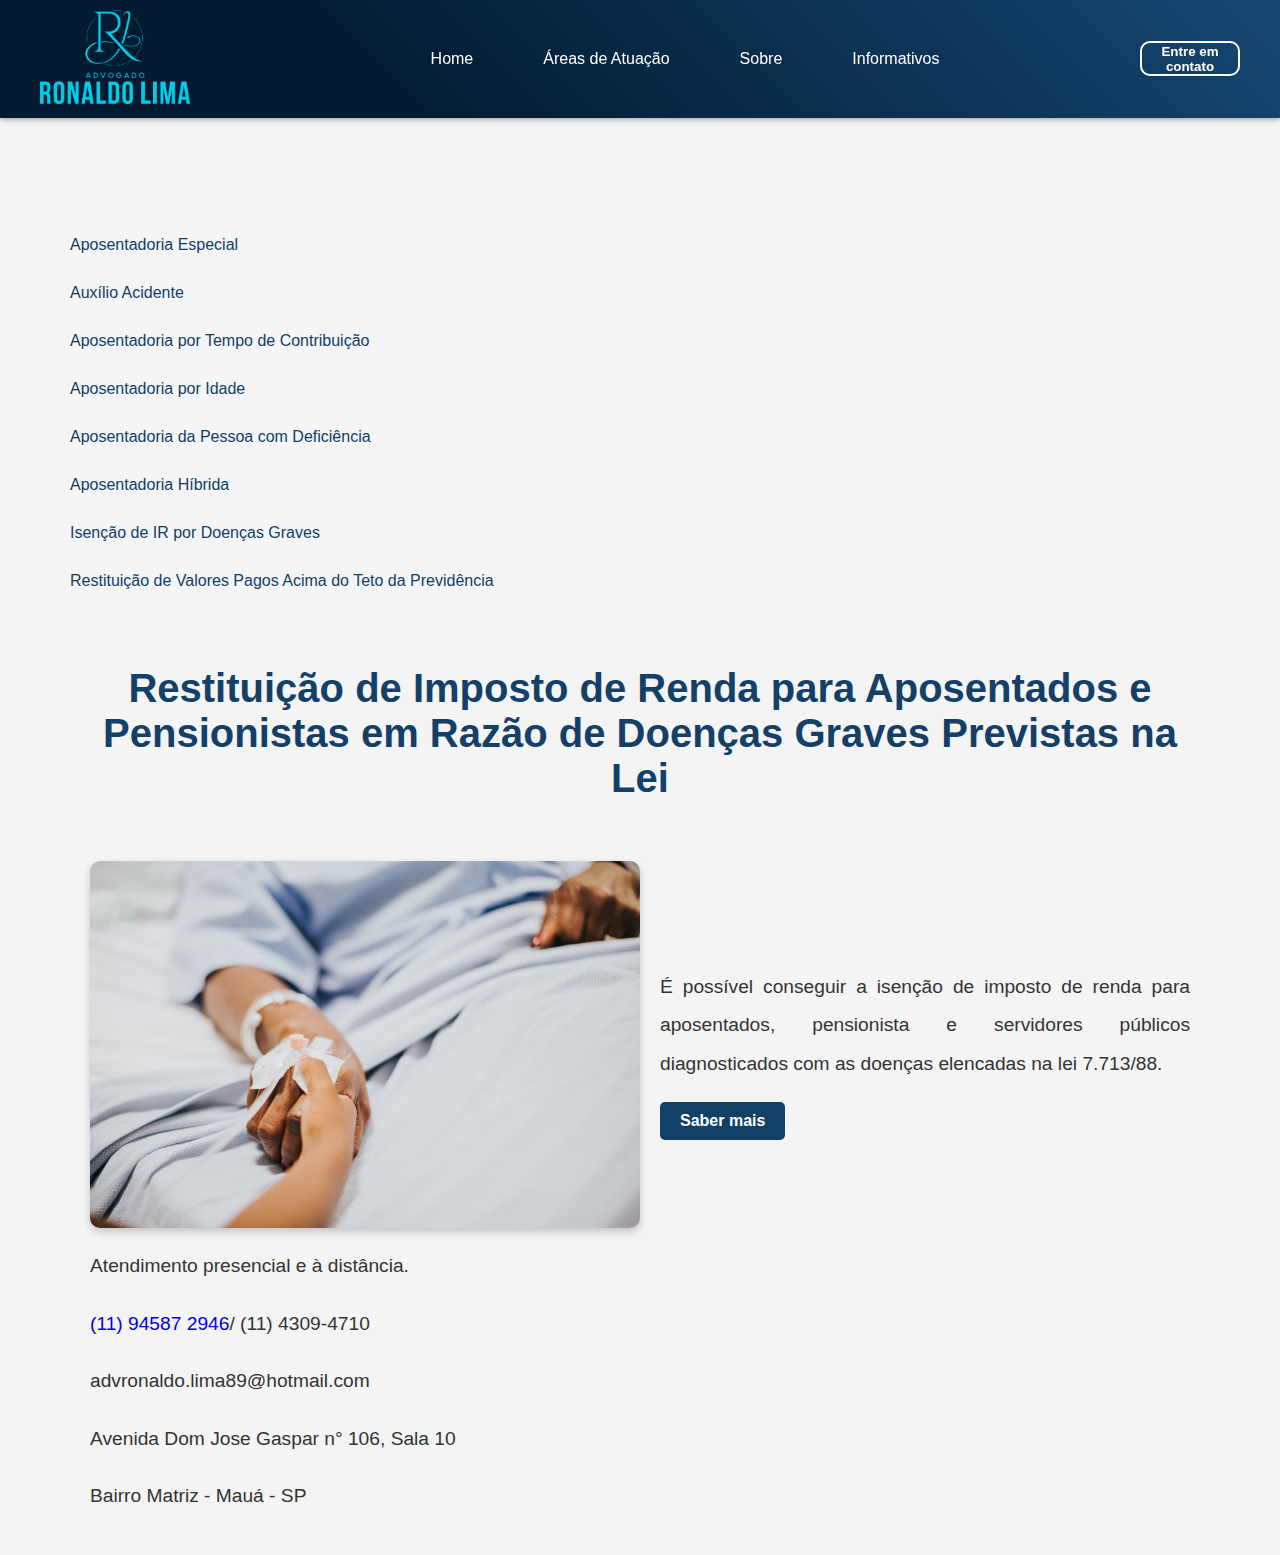
<file: atuacoes/7.html>
<!DOCTYPE html>
<html lang="pt">
<head>
    <meta charset="UTF-8">
    <meta name="viewport" content="width=device-width, initial-scale=1.0">
    <title>Restituição de Imposto de Renda para Aposentados e Pensionistas em Razão de Doenças Graves Previstas na Lei</title>
    <link rel="stylesheet" href="https://fonts.googleapis.com/css2?family=Material+Symbols+Outlined:opsz,wght,FILL,GRAD@24,400,0,0">
    <link rel="stylesheet" href="atuacao.css">
    <link rel="shortcut icon" href="../favicon.ico" type="image/x-icon">
</head>
<body>
  <header class="navbar">
    <div class="container">
      <a href="../index.html">
        <div class="logo"><img src="../imagens/logo.png" alt="Ronaldo Lima Advocacia "></div>
      </a>
      <button class="menu-toggle" id="menuToggle">
        <span></span>
        <span></span>
        <span></span>
      </button>
      
      <nav class="menu" id="menu">
        <ul>
          <li><a href="../index.html">Home</a></li>
          <li><a href="../index.html#atuacoes">Áreas de Atuação</a></li>
          <li style="display: none;"><a href="#escritorio">Escritório</a></li>
          <li><a href="../#cv-advogado">Sobre</a></li>
          <li><a href="../blog/blog.html">Informativos</a></li>
        </ul>
        <button class="close-btn" id="closeMenu">&times;</button>
      </nav>
      <a href="https://wa.link/u3nvff" target="_blank"><button class="btn-whatsapp">Entre em contato</button></a>
    </div>
</header>

<!-- Barra lateral com links rápidos -->
<aside class="sidebar">

    <ul>
      <li><a href="1.html">Aposentadoria Especial</a></li>
      <li><a href="2.html">Auxílio Acidente</a></li>
      <li><a href="3.html">Aposentadoria por Tempo de Contribuição</a></li>
      <li><a href="4.html">Aposentadoria por Idade</a></li>
      <li><a href="5.html">Aposentadoria da Pessoa com Deficiência</a></li>
      <li><a href="6.html">Aposentadoria Híbrida</a></li>
      <li><a href="#">Isenção de IR por Doenças Graves</a></li>
      <li><a href="8.html">Restituição de Valores Pagos Acima do Teto da Previdência</a></li>
    </ul>
</aside>



      <div class="container">
        <h1>Restituição de Imposto de Renda para Aposentados e Pensionistas em Razão de Doenças Graves Previstas na Lei</h1>
        <div class="content">
            <img src="../imagens/7.jpg" alt="Imagem representando isenção de IR por doenças graves">
            <div class="text">
                <p>É possível conseguir a isenção de imposto de renda para aposentados, pensionista e servidores públicos diagnosticados com as doenças elencadas na lei 7.713/88.</p>
                
                <button class="btn-interativo" id="btnSaberMais">Saber mais</button>
            </div>
        </div>
    
        <!-- Conteúdo aprofundado (inicialmente oculto) -->
        <div class="content-detalhado" id="conteudoDetalhado" style="display: none;">


            <p>A Lei nº 7.713/1988, em seu art. 6º, XIV, dispõe que qualquer pessoa física, aposentado pelo INSS, aposentado Servidor Público, pensionista ou militares da Reforma (e da reserva – vamos explicar mais à frente) têm direito à isenção do imposto de renda caso seja portador de alguma das seguintes doenças:</p>

            <ul>
              <li>Portadores de moléstia profissional;</li>
              <li>Tuberculose ativa;</li>
              <li>Alienação mental;</li>
              <li>Esclerose múltipla;</li>
              <li>Neoplasia maligna (câncer);</li>
              <li>Cegueira;</li>
              <li>Hanseníase;</li>
              <li>Paralisia irreversível e incapacitante;</li>
              <li>Cardiopatia grave;</li>
              <li>Doença de Parkinson;</li>
              <li>Espondiloartrose anquilosante;</li>
              <li>Nefropatia grave;</li>
              <li>Hepatopatia grave;</li>
              <li>Estados avançados da doença de Paget (osteíte deformante);</li>
              <li>Contaminação por radiação</li>
              <li>Síndrome da imunodeficiência adquirida (HIV/AIDS);</li>
            </ul>

            <p>Mesmo que qualquer dessas doenças tenha sido contraída depois da aposentadoria, reserva ou reforma.
              A aposentadoria não precisa ter sido motivada por essa doença, podendo ter
              sido contraída, até mesmo, depois da aposentadoria ou reforma.
            </p>

            <p>Recomendamos que sempre consulte um advogado especialista em direito previdenciário para que lhe oriente sobre os documentos e que analise todas as possibilidades para ajudá-lo a conseguir o melhor benefício.</p>

           
          <p class="italic">O escritório Ronaldo Lima especializado em previdência social está sempre à disposição para ajudá-lo.</p>

        </div>

        <div class="assinatura">
            <p>Atendimento presencial e à distância.</p>
            <p><a href="https://wa.link/u3nvff" target="_blank">(11) 94587 2946</a>/ (11) 4309-4710</p>
            <p>advronaldo.lima89@hotmail.com</p>
            <p>Avenida Dom Jose Gaspar n° 106, Sala 10 </p>
            <p>Bairro Matriz - Mauá - SP</p>
        </div>
    </div>
    

    <script src="jsatuacao.js"></script>
</body>
</html>
</file>
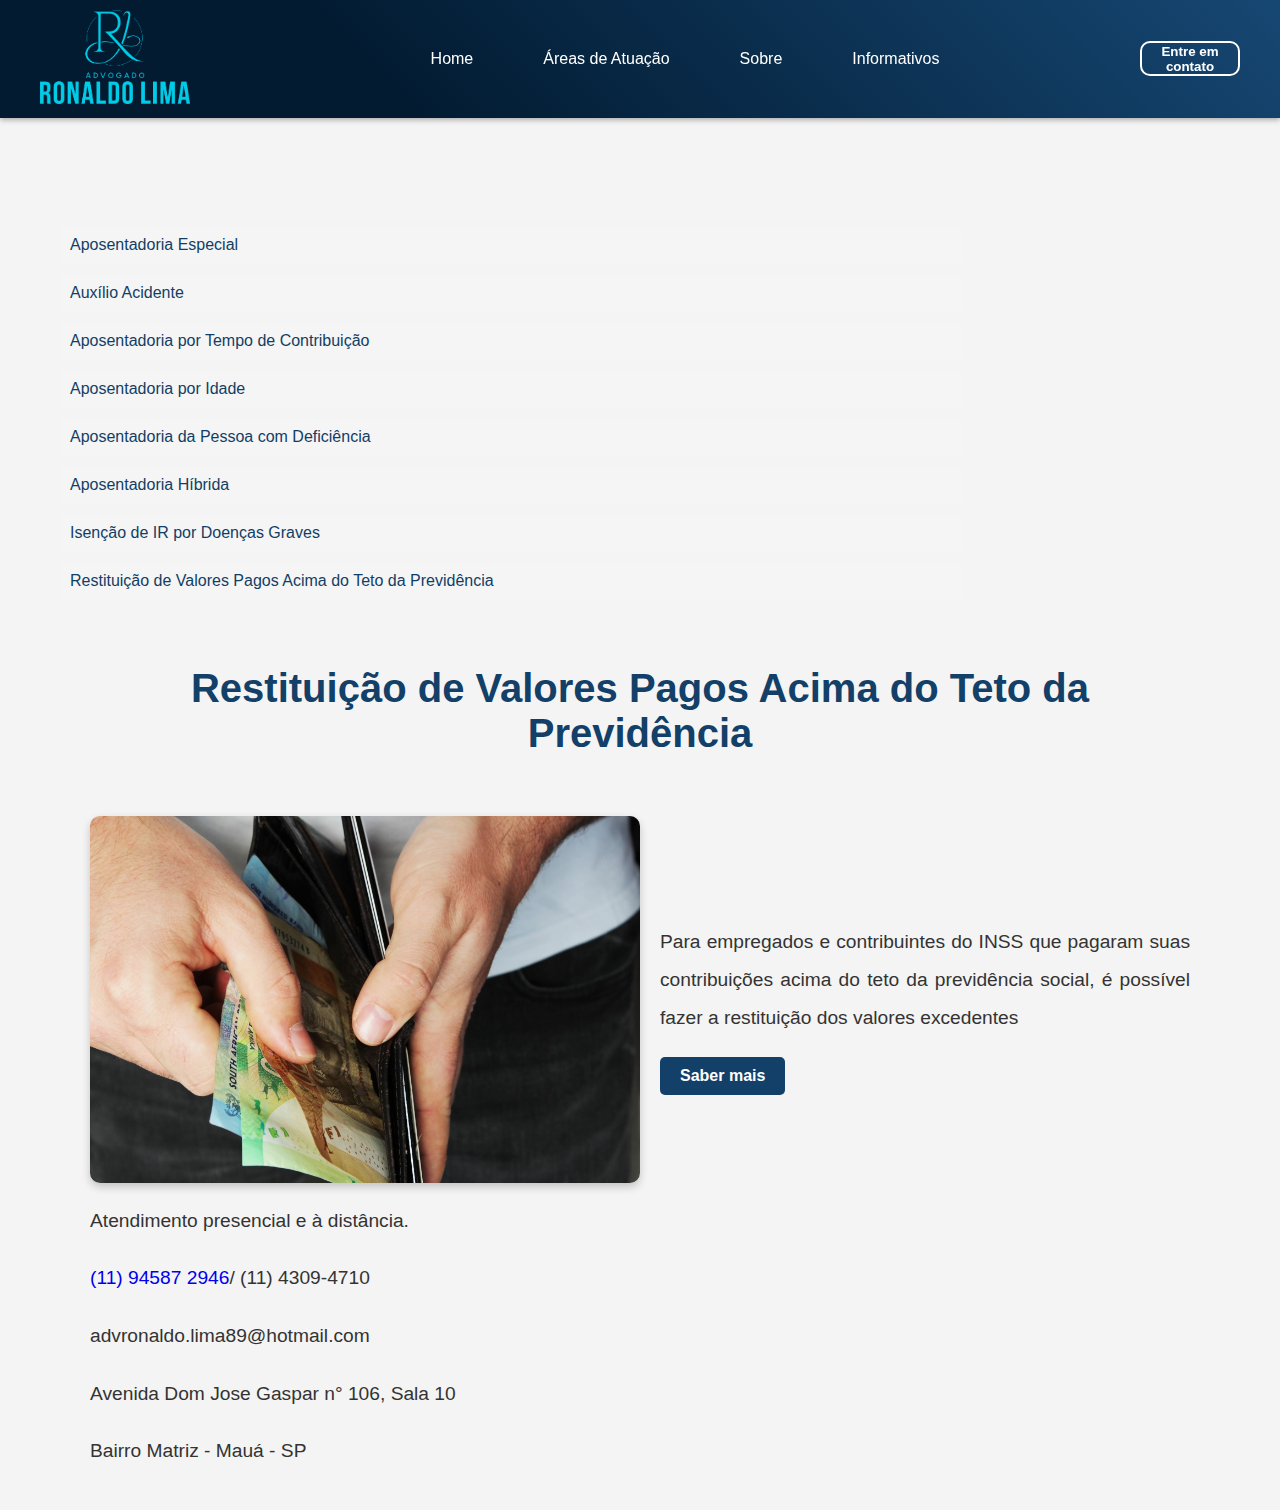
<file: atuacoes/8.html>
<!DOCTYPE html>
<html lang="pt">
<head>
    <meta charset="UTF-8">
    <meta name="viewport" content="width=device-width, initial-scale=1.0">
    <title>Restituição de Valores Pagos Acima do Teto da Previdência</title>
    <link rel="stylesheet" href="https://fonts.googleapis.com/css2?family=Material+Symbols+Outlined:opsz,wght,FILL,GRAD@24,400,0,0">
    <link rel="stylesheet" href="atuacao.css">
    <link rel="shortcut icon" href="../favicon.ico" type="image/x-icon">
</head>
<body>
  <header class="navbar">
    <div class="container">
      <a href="../index.html">
        <div class="logo"><img src="../imagens/logo.png" alt="Ronaldo Lima "></div>
      </a>
      <button class="menu-toggle" id="menuToggle">
        <span></span>
        <span></span>
        <span></span>
      </button>
      
      <nav class="menu" id="menu">
        <ul>
          <li><a href="../index.html">Home</a></li>
          <li><a href="../index.html#atuacoes">Áreas de Atuação</a></li>
          <li style="display: none;"><a href="#escritorio">Escritório</a></li>
          <li><a href="../#cv-advogado">Sobre</a></li>
          <li><a href="../blog/blog.html">Informativos</a></li>
        </ul>
        <button class="close-btn" id="closeMenu">&times;</button>
      </nav>
      <a href="https://wa.link/u3nvff" target="_blank"><button class="btn-whatsapp">Entre em contato</button></a>
    </div>
</header>

<!-- Barra lateral com links rápidos -->
<aside class="sidebar">

    <ul>
      <li><a href="1.html">Aposentadoria Especial</a></li>
      <li><a href="2.html">Auxílio Acidente</a></li>
      <li><a href="3.html">Aposentadoria por Tempo de Contribuição</a></li>
      <li><a href="4.html">Aposentadoria por Idade</a></li>
      <li><a href="5.html">Aposentadoria da Pessoa com Deficiência</a></li>
      <li><a href="6.html">Aposentadoria Híbrida</a></li>
      <li><a href="7.html">Isenção de IR por Doenças Graves</a></li>
      <li><a href="#">Restituição de Valores Pagos Acima do Teto da Previdência</a></li>
    </ul>
</aside>



      <div class="container">
        <h1>Restituição de Valores Pagos Acima do Teto da Previdência</h1>
        <div class="content">
            <img src="../imagens/8.jpg" alt="Imagem representando Restituição de Valores Pagos Acima do Teto da Previdência">
            <div class="text">
                <p>Para empregados e contribuintes do INSS que pagaram suas contribuições acima do teto da previdência social, é possível fazer a restituição dos valores excedentes</p>
                
                <button class="btn-interativo" id="btnSaberMais">Saber mais</button>
            </div>
        </div>
    
        <!-- Conteúdo aprofundado (inicialmente oculto) -->
        <div class="content-detalhado" id="conteudoDetalhado" style="display: none;">


            <p>A Restituição de Contribuições pagas acima do teto previdenciário está prevista na Lei 8.212/91, artigo28, e pode ser solicitada pelo segurado ao INSS a devolução destes valores respeitando o limite dos últimos 5 anos (prescrição quinquenal).</p>

           
            <p>Geralmente valores descontados do salário ou das contribuições acima do teto ocorrem com profissionais da saúde que tem 2 empregos, médicos ou dentistas que trabalham em mais de um estabelecimento e empregados em geral que também trabalham em mais de 1 emprego.
            </p>

            <p>É importante consultar um advogado para analisar as contribuições feitas ao INSS afim de verificar se realmente houve descontos ou pagamentos acima do teto da previdência. </p>

           
          <p class="italic">O escritório Ronaldo Lima especializado em previdência social está sempre à disposição para ajudá-lo.</p>

        </div>

        <div class="assinatura">
            <p>Atendimento presencial e à distância.</p>
            <p><a href="https://wa.link/u3nvff" target="_blank">(11) 94587 2946</a>/ (11) 4309-4710</p>
            <p>advronaldo.lima89@hotmail.com</p>
            <p>Avenida Dom Jose Gaspar n° 106, Sala 10 </p>
            <p>Bairro Matriz - Mauá - SP</p>
        </div>
    </div>
    

    <script src="jsatuacao.js"></script>
</body>
</html>
</file>
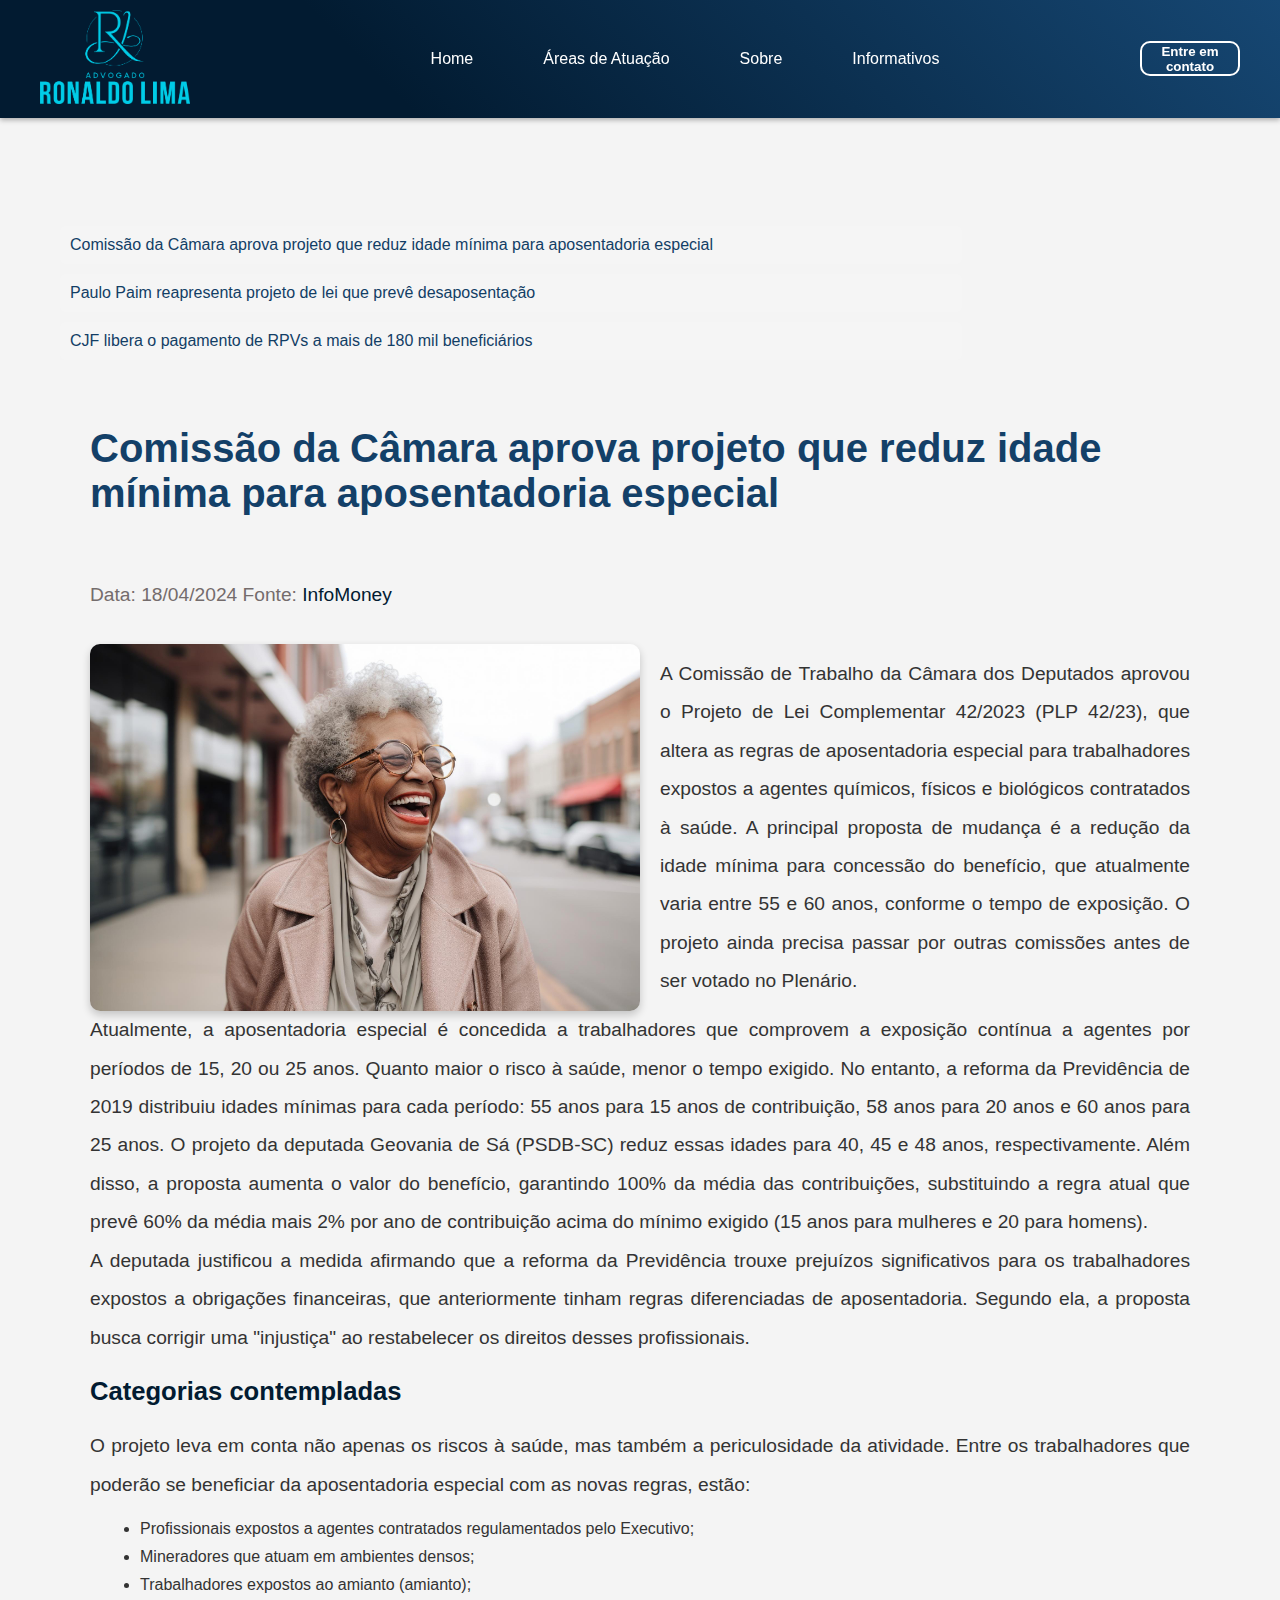
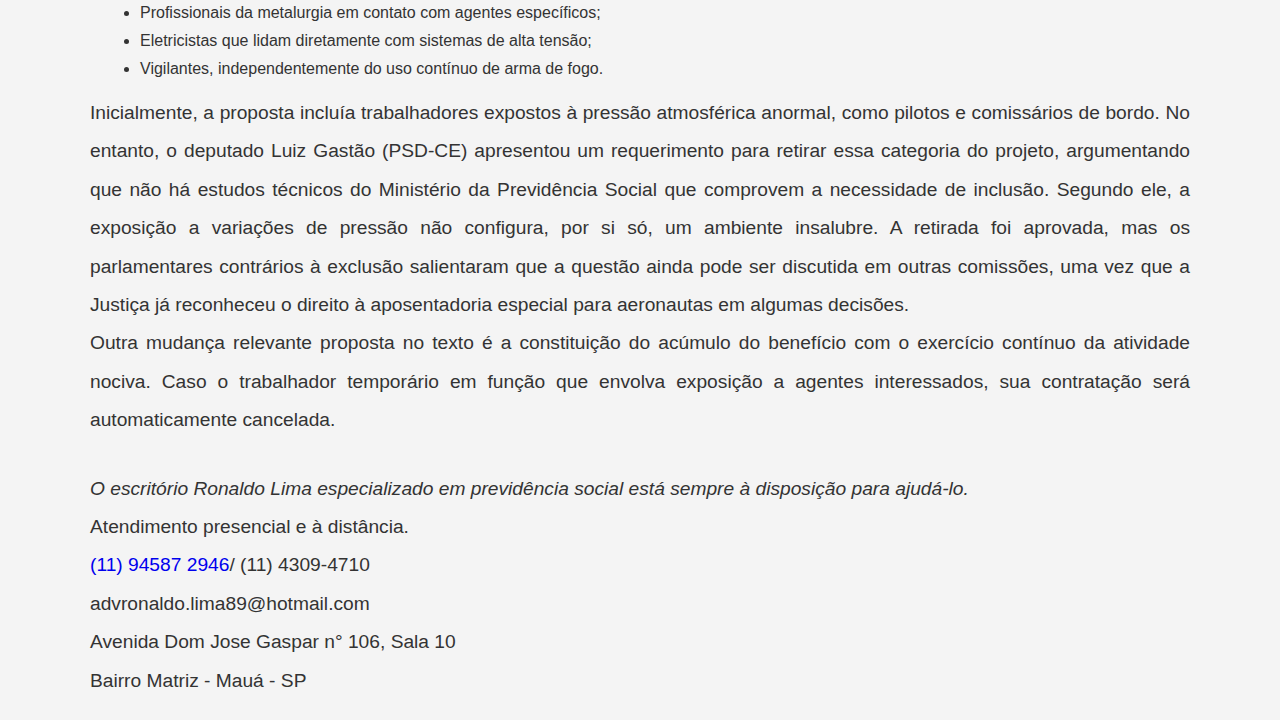
<file: blog/1.html>
<!DOCTYPE html>
<html lang="pt">
<head>
    <meta charset="UTF-8">
    <meta name="viewport" content="width=device-width, initial-scale=1.0">
    <title>Comissão da Câmara aprova projeto que reduz idade mínima para aposentadoria especial</title>
    <link rel="stylesheet" href="https://fonts.googleapis.com/css2?family=Material+Symbols+Outlined:opsz,wght,FILL,GRAD@24,400,0,0">
    <link rel="stylesheet" href="blog.css">
    <link rel="shortcut icon" href="../favicon.ico" type="image/x-icon">
</head>
<body>
  <header class="navbar">
    <div class="container">
      <a href="../index.html">
        <div class="logo"><img src="../imagens/logo.png" alt="Ronaldo Lima"></div>
      </a>
      <button class="menu-toggle" id="menuToggle">
        <span></span>
        <span></span>
        <span></span>
      </button>
      
      <nav class="menu" id="menu">
        <ul>
          <li><a href="../index.html">Home</a></li>
          <li><a href="../index.html#atuacoes">Áreas de Atuação</a></li>
          <li style="display: none;"><a href="#escritorio">Escritório</a></li>
          <li><a href="../#cv-advogado">Sobre</a></li>
          <li><a href="../blog/blog.html">Informativos</a></li>
        </ul>
        <button class="close-btn" id="closeMenu">&times;</button>
      </nav>
      <a href="https://wa.link/4jk3jg" target="_blank"><button class="btn-whatsapp">Entre em contato</button></a>
    </div>
</header>

<!-- Barra lateral com links rápidos -->
<aside class="sidebar">

    <ul>
        <li><a href="1.html">Comissão da Câmara aprova projeto que reduz idade mínima para aposentadoria especial</a></li>
        <li><a href="2.html">Paulo Paim reapresenta projeto de lei que prevê desaposentação</a></li>
        <li><a href="3.html">CJF libera o pagamento de RPVs a mais de 180 mil beneficiários</a></li>
       
    </ul>
</aside>



      <div class="container">
        <h1>Comissão da Câmara aprova projeto que reduz idade mínima para aposentadoria especial</h1>
        <p class="data-fonte">Data: 18/04/2024 Fonte:<a href="https://www.infomoney.com.br/minhas-financas/comissao-aprova-projeto-que-reduz-idade-minima-na-aposentadoria-especial/" target="_blank"> InfoMoney</a></p>
        <div class="content">
            <img src="imagens/1.jpg" alt="Imagem representando aposentadoria especial">
            <div class="text">
                
                <p>A Comissão de Trabalho da Câmara dos Deputados aprovou o Projeto de Lei Complementar 42/2023 (PLP 42/23), que altera as regras de aposentadoria especial para trabalhadores expostos a agentes químicos, físicos e biológicos contratados à saúde. A principal proposta de mudança é a redução da idade mínima para concessão do benefício, que atualmente varia entre 55 e 60 anos, conforme o tempo de exposição. O projeto ainda precisa passar por outras comissões antes de ser votado no Plenário.</p>
            </div>
        </div>
    
        <!-- Conteúdo aprofundado (inicialmente oculto) -->
        <div class="content-detalhado" id="conteudoDetalhado">
            
            

            <p>Atualmente, a aposentadoria especial é concedida a trabalhadores que comprovem a exposição contínua a agentes por períodos de 15, 20 ou 25 anos. Quanto maior o risco à saúde, menor o tempo exigido. No entanto, a reforma da Previdência de 2019 distribuiu idades mínimas para cada período: 55 anos para 15 anos de contribuição, 58 anos para 20 anos e 60 anos para 25 anos. O projeto da deputada Geovania de Sá (PSDB-SC) reduz essas idades para 40, 45 e 48 anos, respectivamente. Além disso, a proposta aumenta o valor do benefício, garantindo 100% da média das contribuições, substituindo a regra atual que prevê 60% da média mais 2% por ano de contribuição acima do mínimo exigido (15 anos para mulheres e 20 para homens).</p>

            <p>A deputada justificou a medida afirmando que a reforma da Previdência trouxe prejuízos significativos para os trabalhadores expostos a obrigações financeiras, que anteriormente tinham regras diferenciadas de aposentadoria. Segundo ela, a proposta busca corrigir uma "injustiça" ao restabelecer os direitos desses profissionais.</p>

            <h2>Categorias contempladas</h2>

            <p>O projeto leva em conta não apenas os riscos à saúde, mas também a periculosidade da atividade. Entre os trabalhadores que poderão se beneficiar da aposentadoria especial com as novas regras, estão:</p>

            <ul>
              <li>Profissionais expostos a agentes contratados regulamentados pelo Executivo;</li>
              <li>Mineradores que atuam em ambientes densos;</li>
              <li>Trabalhadores expostos ao amianto (amianto);</li>
              <li>Profissionais da metalurgia em contato com agentes específicos;</li>
              <li>Eletricistas que lidam diretamente com sistemas de alta tensão;</li>
              <li>Vigilantes, independentemente do uso contínuo de arma de fogo.</li>
            </ul>

            <p>Inicialmente, a proposta incluía trabalhadores expostos à pressão atmosférica anormal, como pilotos e comissários de bordo. No entanto, o deputado Luiz Gastão (PSD-CE) apresentou um requerimento para retirar essa categoria do projeto, argumentando que não há estudos técnicos do Ministério da Previdência Social que comprovem a necessidade de inclusão. Segundo ele, a exposição a variações de pressão não configura, por si só, um ambiente insalubre. A retirada foi aprovada, mas os parlamentares contrários à exclusão salientaram que a questão ainda pode ser discutida em outras comissões, uma vez que a Justiça já reconheceu o direito à aposentadoria especial para aeronautas em algumas decisões.</p>

            <p>Outra mudança relevante proposta no texto é a constituição do acúmulo do benefício com o exercício contínuo da atividade nociva. Caso o trabalhador temporário em função que envolva exposição a agentes interessados, sua contratação será automaticamente cancelada.</p>
            

            

        </div>

        <div class="assinatura">
          <p class="italic">O escritório Ronaldo Lima especializado em previdência social está sempre à disposição para ajudá-lo.</p>
            <p>Atendimento presencial e à distância.</p>
            <p><a href="https://wa.link/u3nvff" target="_blank">(11) 94587 2946</a>/ (11) 4309-4710</p>
            <p>advronaldo.lima89@hotmail.com</p>
            <p>Avenida Dom Jose Gaspar n° 106, Sala 10 </p>
            <p>Bairro Matriz - Mauá - SP</p>
        </div>
    </div>
    

    <script src="jsblog.js"></script>
</body>
</html>
</file>
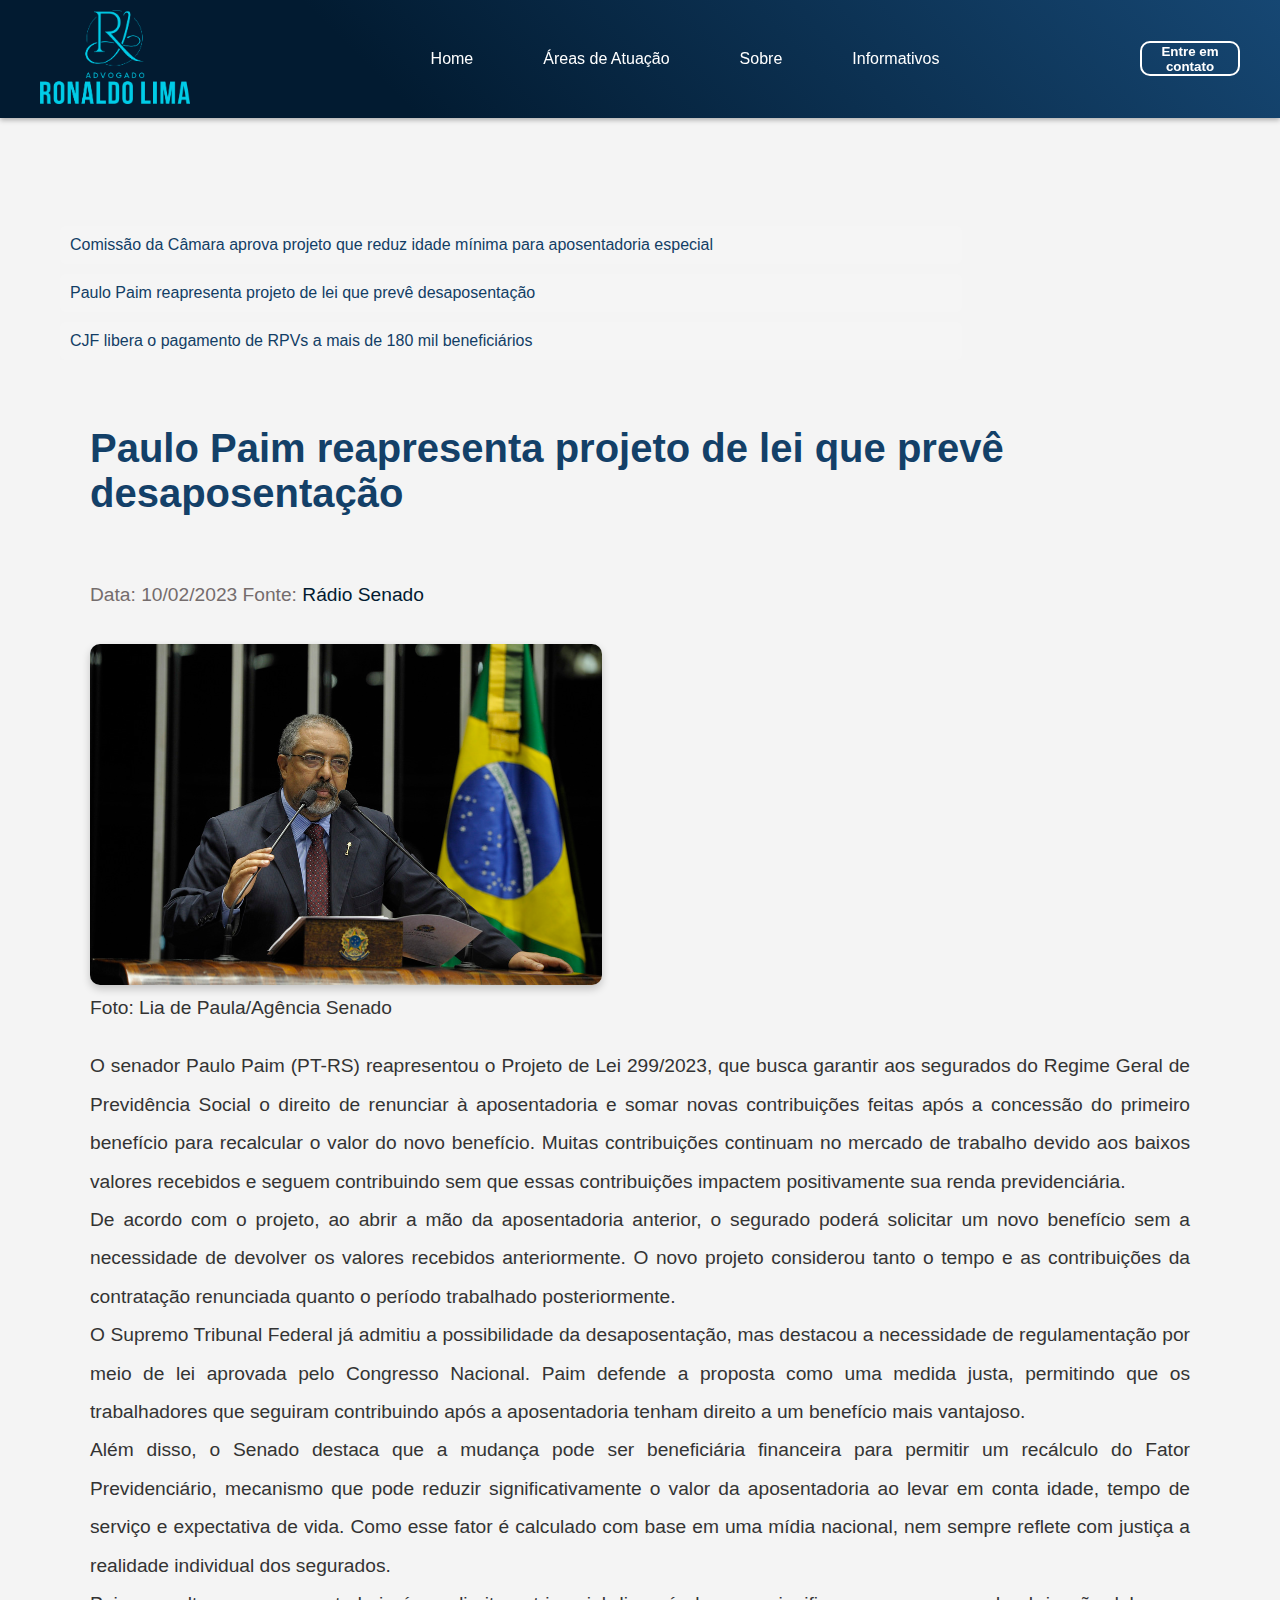
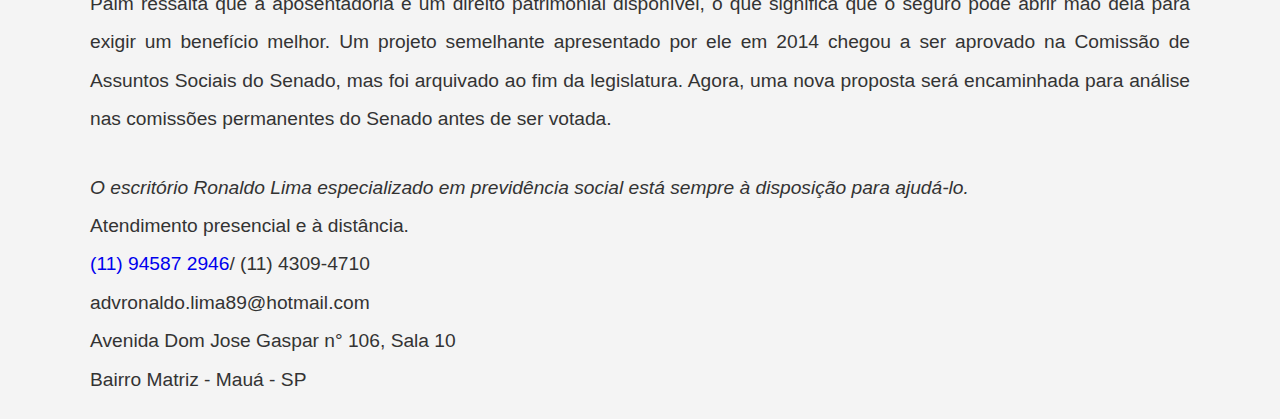
<file: blog/2.html>
<!DOCTYPE html>
<html lang="pt">
<head>
    <meta charset="UTF-8">
    <meta name="viewport" content="width=device-width, initial-scale=1.0">
    <title>Paulo Paim reapresenta projeto de lei que prevê desaposentação</title>
    <link rel="stylesheet" href="https://fonts.googleapis.com/css2?family=Material+Symbols+Outlined:opsz,wght,FILL,GRAD@24,400,0,0">
    <link rel="stylesheet" href="blog.css">
    <link rel="shortcut icon" href="../favicon.ico" type="image/x-icon">
</head>
<body>
  <header class="navbar">
    <div class="container">
      <a href="../index.html">
        <div class="logo"><img src="../imagens/logo.png" alt="Ronaldo Lima"></div>
      </a>
      <button class="menu-toggle" id="menuToggle">
        <span></span>
        <span></span>
        <span></span>
      </button>
      
      <nav class="menu" id="menu">
        <ul>
          <li><a href="../index.html">Home</a></li>
          <li><a href="../index.html#atuacoes">Áreas de Atuação</a></li>
          <li style="display: none;"><a href="#escritorio">Escritório</a></li>
          <li><a href="../#cv-advogado">Sobre</a></li>
          <li><a href="../blog/blog.html">Informativos</a></li>
        </ul>
        <button class="close-btn" id="closeMenu">&times;</button>
      </nav>
      <a href="https://wa.link/4jk3jg" target="_blank"><button class="btn-whatsapp">Entre em contato</button></a>
    </div>
</header>

<!-- Barra lateral com links rápidos -->
<aside class="sidebar">

  <ul>
    <li><a href="1.html">Comissão da Câmara aprova projeto que reduz idade mínima para aposentadoria especial</a></li>
    <li><a href="2.html">Paulo Paim reapresenta projeto de lei que prevê desaposentação</a></li>
    <li><a href="3.html">CJF libera o pagamento de RPVs a mais de 180 mil beneficiários</a></li>
   
</ul>
</aside>



      <div class="container">
        <h1>Paulo Paim reapresenta projeto de lei que prevê desaposentação</h1>
        <p class="data-fonte">Data: 10/02/2023 Fonte:<a href="https://www12.senado.leg.br/radio/1/noticia/2023/02/10/paulo-paim-reapresenta-projeto-de-lei-que-preve-desaposentacao" target="_blank"> Rádio Senado</a></p>
        <div class="content">
            <div>
              <img src="imagens/3.jpg" alt="Imagem representando aposentadoria especial">
              <p>
                Foto: Lia de Paula/Agência Senado</p>
            </div>
            <div class="text">
                
                <p>O senador Paulo Paim (PT-RS) reapresentou o Projeto de Lei 299/2023, que busca garantir aos segurados do Regime Geral de Previdência Social o direito de renunciar à aposentadoria e somar novas contribuições feitas após a concessão do primeiro benefício para recalcular o valor do novo benefício. Muitas contribuições continuam no mercado de trabalho devido aos baixos valores recebidos e seguem contribuindo sem que essas contribuições impactem positivamente sua renda previdenciária.</p>
            </div>
        </div>
    
        <!-- Conteúdo aprofundado (inicialmente oculto) -->
        <div class="content-detalhado" id="conteudoDetalhado">
            
            

            <p>De acordo com o projeto, ao abrir a mão da aposentadoria anterior, o segurado poderá solicitar um novo benefício sem a necessidade de devolver os valores recebidos anteriormente. O novo projeto considerou tanto o tempo e as contribuições da contratação renunciada quanto o período trabalhado posteriormente.</p>

            <p>O Supremo Tribunal Federal já admitiu a possibilidade da desaposentação, mas destacou a necessidade de regulamentação por meio de lei aprovada pelo Congresso Nacional. Paim defende a proposta como uma medida justa, permitindo que os trabalhadores que seguiram contribuindo após a aposentadoria tenham direito a um benefício mais vantajoso.</p>

            <p>Além disso, o Senado destaca que a mudança pode ser beneficiária financeira para permitir um recálculo do Fator Previdenciário, mecanismo que pode reduzir significativamente o valor da aposentadoria ao levar em conta idade, tempo de serviço e expectativa de vida. Como esse fator é calculado com base em uma mídia nacional, nem sempre reflete com justiça a realidade individual dos segurados.</p>

            <p>Paim ressalta que a aposentadoria é um direito patrimonial disponível, o que significa que o seguro pode abrir mão dela para exigir um benefício melhor. Um projeto semelhante apresentado por ele em 2014 chegou a ser aprovado na Comissão de Assuntos Sociais do Senado, mas foi arquivado ao fim da legislatura. Agora, uma nova proposta será encaminhada para análise nas comissões permanentes do Senado antes de ser votada.</p>

        </div>

        <div class="assinatura">
          <p class="italic">O escritório Ronaldo Lima especializado em previdência social está sempre à disposição para ajudá-lo.</p>
            <p>Atendimento presencial e à distância.</p>
            <p><a href="https://wa.link/u3nvff" target="_blank">(11) 94587 2946</a>/ (11) 4309-4710</p>
            <p>advronaldo.lima89@hotmail.com</p>
            <p>Avenida Dom Jose Gaspar n° 106, Sala 10 </p>
            <p>Bairro Matriz - Mauá - SP</p>
        </div>
    </div>
    

    <script src="jsblog.js"></script>
</body>
</html>
</file>
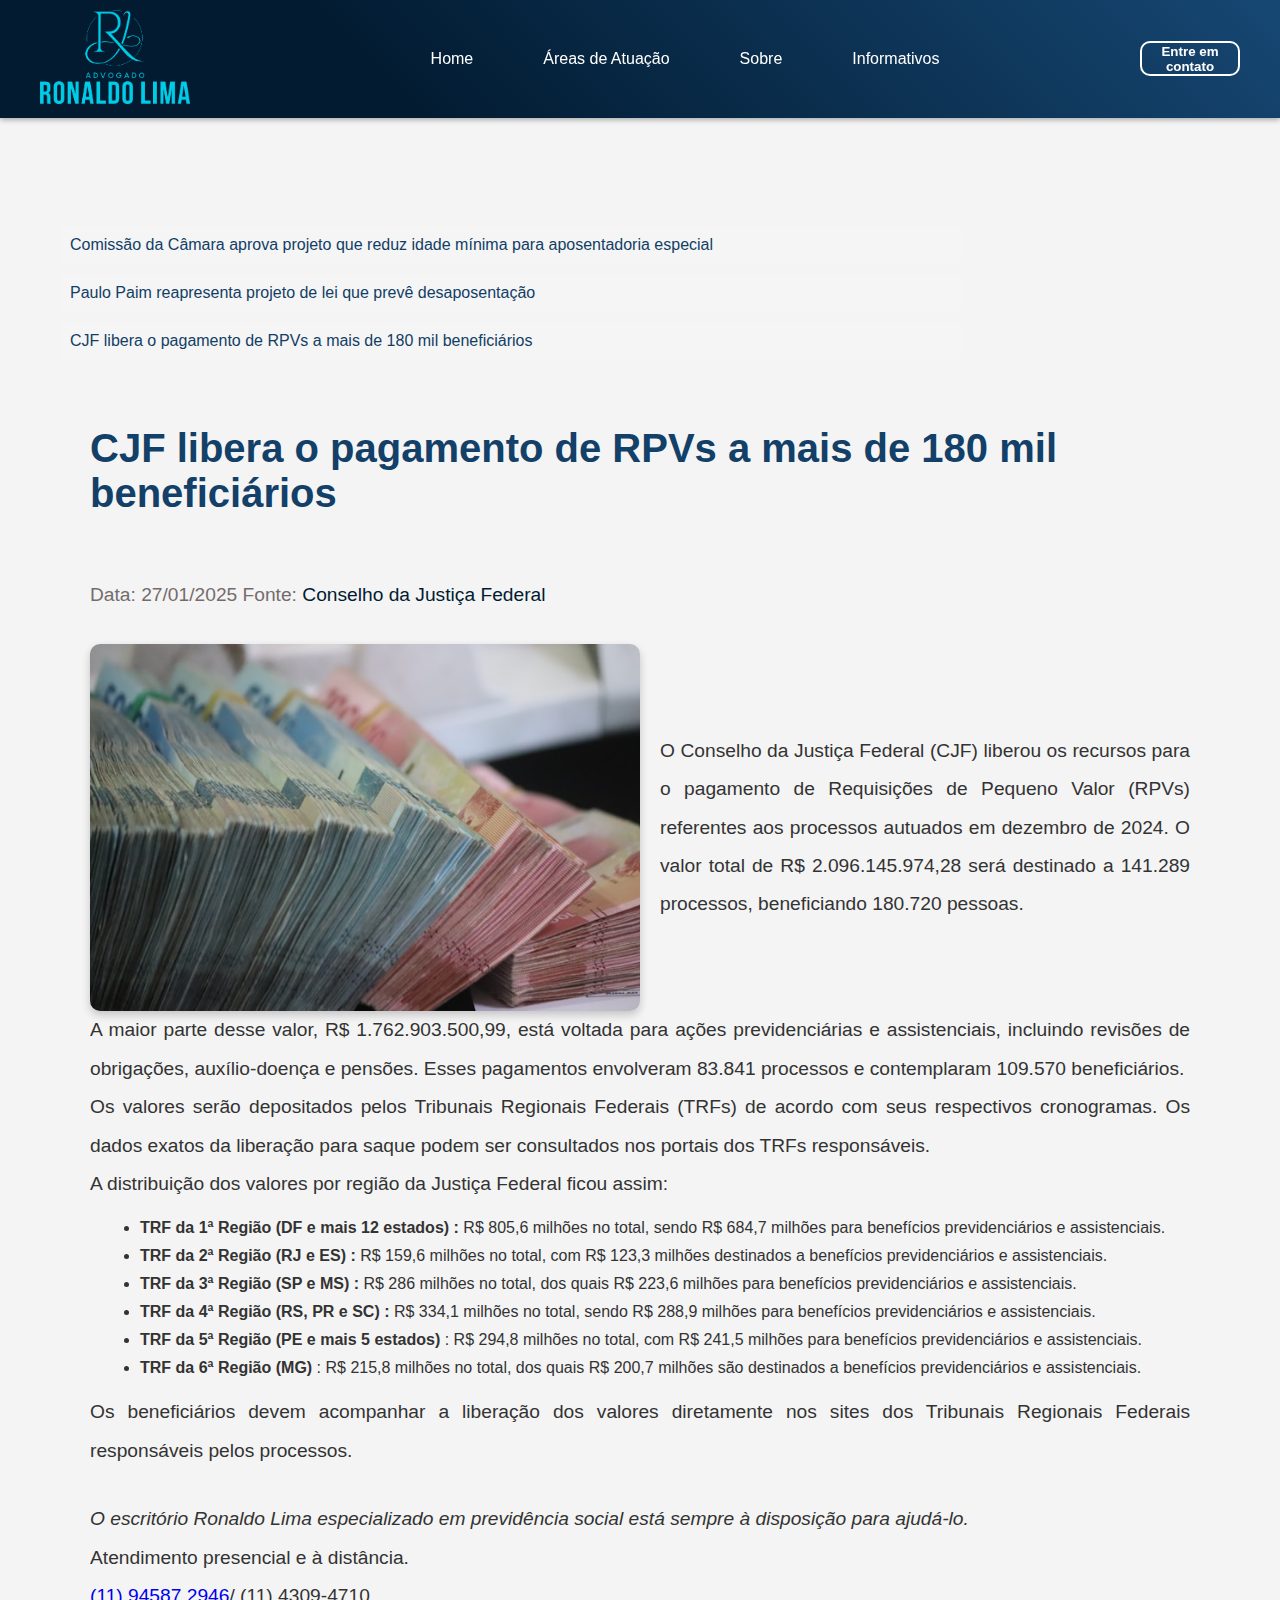
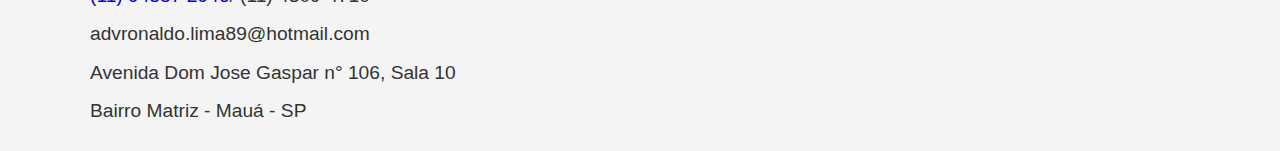
<file: blog/3.html>
<!DOCTYPE html>
<html lang="pt">
<head>
    <meta charset="UTF-8">
    <meta name="viewport" content="width=device-width, initial-scale=1.0">
    <title>CJF libera o pagamento de RPVs a mais de 180 mil beneficiários</title>
    <link rel="stylesheet" href="https://fonts.googleapis.com/css2?family=Material+Symbols+Outlined:opsz,wght,FILL,GRAD@24,400,0,0">
    <link rel="stylesheet" href="blog.css">
    <link rel="shortcut icon" href="../favicon.ico" type="image/x-icon">
</head>
<body>
  <header class="navbar">
    <div class="container">
      <a href="../index.html">
        <div class="logo"><img src="../imagens/logo.png" alt="Ronaldo Lima"></div>
      </a>
      <button class="menu-toggle" id="menuToggle">
        <span></span>
        <span></span>
        <span></span>
      </button>
      
      <nav class="menu" id="menu">
        <ul>
          <li><a href="../index.html">Home</a></li>
          <li><a href="../index.html#atuacoes">Áreas de Atuação</a></li>
          <li style="display: none;"><a href="#escritorio">Escritório</a></li>
          <li><a href="../#cv-advogado">Sobre</a></li>
          <li><a href="../blog/blog.html">Informativos</a></li>
        </ul>
        <button class="close-btn" id="closeMenu">&times;</button>
      </nav>
      <a href="https://wa.link/4jk3jg" target="_blank"><button class="btn-whatsapp">Entre em contato</button></a>
    </div>
</header>

<!-- Barra lateral com links rápidos -->
<aside class="sidebar">

    <ul>
      <ul>
        <li><a href="1.html">Comissão da Câmara aprova projeto que reduz idade mínima para aposentadoria especial</a></li>
        <li><a href="2.html">Paulo Paim reapresenta projeto de lei que prevê desaposentação</a></li>
        <li><a href="3.html">CJF libera o pagamento de RPVs a mais de 180 mil beneficiários</a></li>
       
    </ul>
</aside>



      <div class="container">
        <h1>CJF libera o pagamento de RPVs a mais de 180 mil beneficiários</h1>
        <p class="data-fonte">Data: 27/01/2025 Fonte:<a href="https://www.cjf.jus.br/cjf/noticias/2025/janeiro/cjf-libera-o-pagamento-de-rpvs-a-mais-de-180-mil-beneficiarias-os" target="_blank"> Conselho da Justiça Federal</a></p>
        <div class="content">
            <img src="imagens/2.jpg" alt="Imagem representando aposentadoria especial">
            <div class="text">
                
                <p>O Conselho da Justiça Federal (CJF) liberou os recursos para o pagamento de Requisições de Pequeno Valor (RPVs) referentes aos processos autuados em dezembro de 2024. O valor total de R$ 2.096.145.974,28 será destinado a 141.289 processos, beneficiando 180.720 pessoas.</p>
            </div>
        </div>
    
        <!-- Conteúdo aprofundado (inicialmente oculto) -->
        <div class="content-detalhado" id="conteudoDetalhado">
            
            

            <p>A maior parte desse valor, R$ 1.762.903.500,99, está voltada para ações previdenciárias e assistenciais, incluindo revisões de obrigações, auxílio-doença e pensões. Esses pagamentos envolveram 83.841 processos e contemplaram 109.570 beneficiários.</p>

            <p>Os valores serão depositados pelos Tribunais Regionais Federais (TRFs) de acordo com seus respectivos cronogramas. Os dados exatos da liberação para saque podem ser consultados nos portais dos TRFs responsáveis.</p>

            <p>A distribuição dos valores por região da Justiça Federal ficou assim:</p>

            <ul>
              <li><strong>TRF da 1ª Região (DF e mais 12 estados) :</strong> R$ 805,6 milhões no total, sendo R$ 684,7 milhões para benefícios previdenciários e assistenciais.</li>
              <li><strong>TRF da 2ª Região (RJ e ES) :</strong> R$ 159,6 milhões no total, com R$ 123,3 milhões destinados a benefícios previdenciários e assistenciais.</li>
              <li><strong>TRF da 3ª Região (SP e MS) :</strong> R$ 286 milhões no total, dos quais R$ 223,6 milhões para benefícios previdenciários e assistenciais.</li>
              <li><strong>TRF da 4ª Região (RS, PR e SC) :</strong> R$ 334,1 milhões no total, sendo R$ 288,9 milhões para benefícios previdenciários e assistenciais.</li>
              <li><strong>TRF da 5ª Região (PE e mais 5 estados) </strong>: R$ 294,8 milhões no total, com R$ 241,5 milhões para benefícios previdenciários e assistenciais.</li>
              <li><strong>TRF da 6ª Região (MG) </strong>: R$ 215,8 milhões no total, dos quais R$ 200,7 milhões são destinados a benefícios previdenciários e assistenciais.</li>
            </ul>
        <p>Os beneficiários devem acompanhar a liberação dos valores diretamente nos sites dos Tribunais Regionais Federais responsáveis ​​pelos processos.</p>
        </div>

        <div class="assinatura">
          <p class="italic">O escritório Ronaldo Lima especializado em previdência social está sempre à disposição para ajudá-lo.</p>
            <p>Atendimento presencial e à distância.</p>
            <p><a href="https://wa.link/u3nvff" target="_blank">(11) 94587 2946</a>/ (11) 4309-4710</p>
            <p>advronaldo.lima89@hotmail.com</p>
            <p>Avenida Dom Jose Gaspar n° 106, Sala 10 </p>
            <p>Bairro Matriz - Mauá - SP</p>
        </div>
    </div>
    

    <script src="jsblog.js"></script>
</body>
</html>
</file>
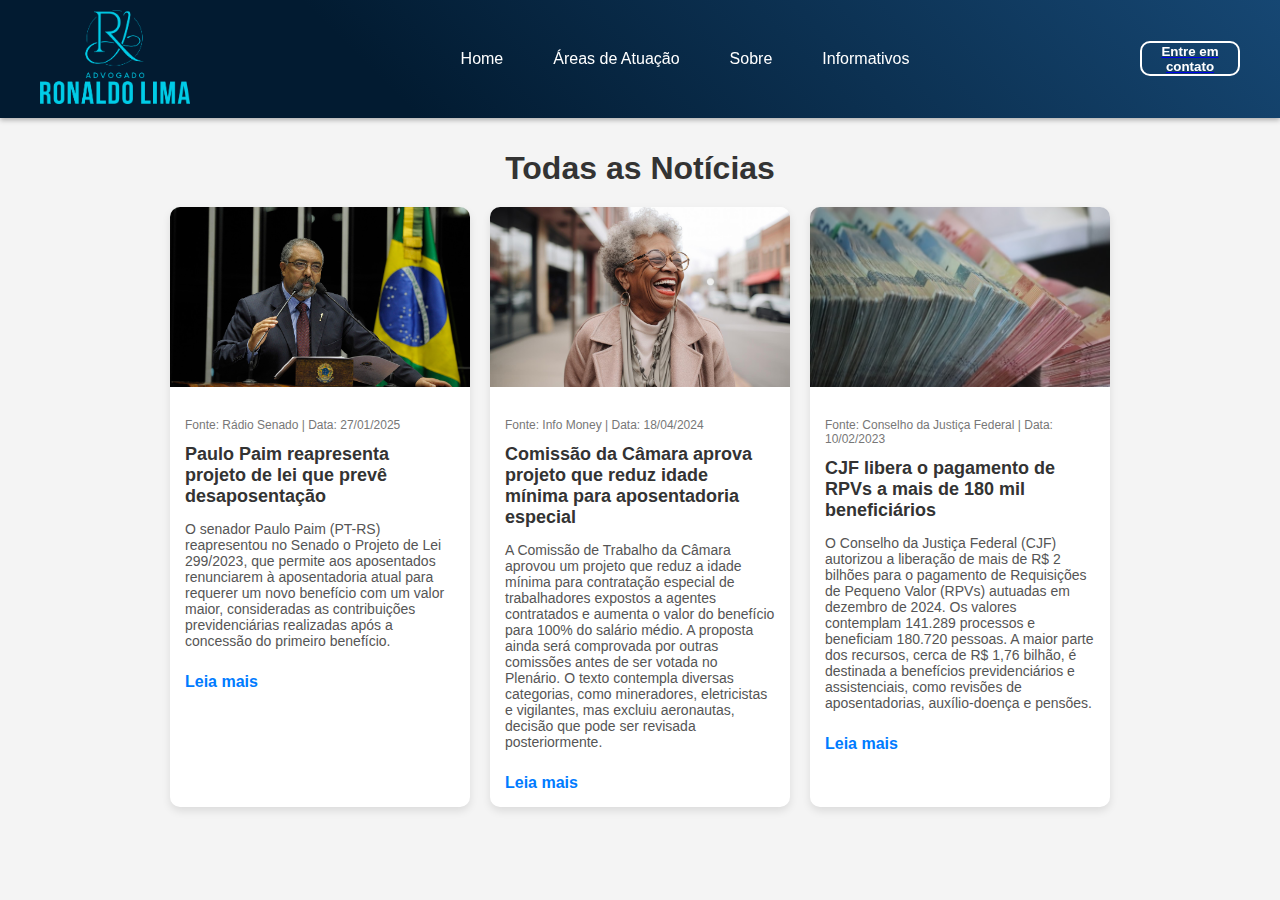
<file: blog/blog.html>
<!DOCTYPE html>
<html lang="pt">
<head>
    <meta charset="UTF-8">
    <meta name="viewport" content="width=device-width, initial-scale=1.0">
    <title>Comissão da Câmara aprova projeto que reduz idade mínima para aposentadoria especial</title>
    <link rel="stylesheet" href="https://fonts.googleapis.com/css2?family=Material+Symbols+Outlined:opsz,wght,FILL,GRAD@24,400,0,0">
    <link rel="shortcut icon" href="../favicon.ico" type="image/x-icon">
    <style>
      /* Estilo global */
body {
    font-family: 'Roboto', sans-serif;
    background: #f4f4f4;
    color: #333;
    margin: 0;
    padding-top: 80px;
}

/* Menu com fundo transparente por padrão */
header.navbar {
    position: fixed;
    top: 0;
    width: 100%;
    background-image: linear-gradient(45deg, rgba(255, 255, 255, 0) 0%, rgba(190, 190, 190, 0) 90%);
    color: white;
    z-index: 1000;
  
    transition: background-image 0.5s ease; /* Transição suave para o gradiente */
    background-image: linear-gradient(45deg, #021b31 30%, #164773 100%); /* Gradiente sólido */
    background-size: 100% 100%; /* Preenche toda a área do menu com o gradiente */
    box-shadow: 0 2px 5px rgba(0, 0, 0, 0.3);
    color: black;
  }
  
  /* Quando o menu não estiver com fundo transparente */
  header.navbar.scrolled {
    background-image: linear-gradient(45deg, #021b31 30%, #164773 100%); /* Gradiente sólido */
    background-size: 100% 100%; /* Preenche toda a área do menu com o gradiente */
    box-shadow: 0 2px 5px rgba(0, 0, 0, 0.3);
    color: black;
  }
  
  /* Cor dos links quando o menu ganhar fundo */
  header.navbar.scrolled nav.menu ul li a {
    color: #00CCE7; /* Cor quando o menu tem fundo */
  }
  
  header .container {
    display: flex;
    justify-content: space-between;
    align-items: center;
    padding: 10px 20px;
    max-width: 1200px;
    margin: auto;
  }
  
  .logo img {
    width: 150px;
  }
  
  nav.menu .close-btn {
    display: block;
  }
  
  nav.menu {
    display: flex;
  }
  
  nav.menu ul {
    list-style: none;
    display: flex;
    gap: 50px;
  }
  
  nav.menu ul li a {
    text-decoration: none;
    color: white; /* Cor inicial dos links */
    font-size: 1rem;
    transition: color 0.3s ease;
    position: relative;
  }
  
  nav.menu ul li a::after {
    content: "";
    position: absolute;
    left: 0;
    bottom: -5px;
    width: 0%;
    height: 2px;
    background: #00CCE7;
    transition: width 0.3s ease;
  }
  
  nav.menu ul li a:hover::after {
    width: 100%;
  }
  
  nav.menu ul li a:hover {
    color: #00CCE7;
  }
  
  /* Botão de menu (Hamburger) */
  .menu-toggle {
    display: none;
    flex-direction: column;
    gap: 5px;
    cursor: pointer;
    background: transparent;
    border: none;
  }
  
  .menu-toggle span {
    width: 25px;
    height: 3px;
    background: white;
    transition: all 0.3s ease;
  }
  
  /* Efeitos no botão */
  .menu-toggle.open span:nth-child(1) {
    transform: rotate(45deg) translate(5px, 5px);
  }
  
  .menu-toggle.open span:nth-child(2) {
    opacity: 0;
  }
  
  .menu-toggle.open span:nth-child(3) {
    transform: rotate(-45deg) translate(5px, -5px);
  }
  
  /* Botão de fechar no menu */
  nav.menu .close-btn {
    position: absolute;
    top: 20px;
    right: 20px;
    background: none;
    border: none;
    color: #fff;
    font-size: 2rem;
    cursor: pointer;
    display: none;
    z-index: 1001;
  }
  
  /* Responsividade */
  @media (max-width: 768px) {
    .menu-toggle {
      display: flex;
    }
  
    nav.menu {
      position: fixed;
      top: 0;
      left: -100%;
      height: 100vh;
      width: 100%;
      background: rgba(0, 0, 0, 0.95);
      flex-direction: column;
      justify-content: center;
      align-items: center;
      transition: all 0.5s ease;
    }
  
    nav.menu.active {
      left: 0;
    }
  
    nav.menu ul {
      flex-direction: column;
      gap: 20px;
    }
  
    nav.menu ul li {
      opacity: 0;
      transform: translateY(30px);
      animation: fadeIn 0.5s ease forwards;
    }
  
    nav.menu ul li:nth-child(1) {
      animation-delay: 0.3s;
    }
  
    nav.menu ul li:nth-child(2) {
      animation-delay: 0.5s;
    }
  
    nav.menu ul li:nth-child(3) {
      animation-delay: 0.7s;
    }
  
    nav.menu ul li:nth-child(4) {
      animation-delay: 0.9s;
    }
  
    /* Mostrar o botão de fechar no menu ativo */
    nav.menu .close-btn {
      display: block;
    }
  }
  
  /* Animação de fade-in */
  @keyframes fadeIn {
    to {
      opacity: 1;
      transform: translateY(0);
    }
  }

  .btn-whatsapp{
    border: 2px solid white;
    background-color: transparent;
    color: white;
    border-radius: 10px;
    width: 100px;
    height: 35px;
    font-family: var(--fonte-destaque);
    cursor: pointer;
    display: block;
    margin: 0px;
    font-weight: 600;

  }

  .btn-whatsapp:hover{
    background-color: #00CCE7;
    transition-duration: 1s;
    color: white;
    border: 2px solid #00CCE7;
  }

  .container {
            max-width: 1200px;
            margin: 70px auto;
        }
        .blog {
            display: flex;
            flex-wrap: wrap;
            gap: 20px;
            justify-content: center;
        }
        .card-blog {
            width: 300px;
            background: white;
            border-radius: 10px;
            overflow: hidden;
            box-shadow: 0 4px 8px rgba(0, 0, 0, 0.1);
            transition: transform 0.3s;
        }
        .card-blog:hover {
            transform: scale(1.05);
        }
        .card-blog img {
            width: 100%;
            height: 180px;
            object-fit: cover;
        }
        .news-content {
            padding: 15px;
        }
        .news-meta {
            font-size: 12px;
            color: #777;
        }
        .news-title {
            font-size: 18px;
            margin: 10px 0;
        }
        .news-summary {
            font-size: 14px;
            color: #555;
        }
        .news-link {
            display: inline-block;
            margin-top: 10px;
            color: #007bff;
            text-decoration: none;
            font-weight: bold;
        }
        .news-link:hover {
            text-decoration: underline;
        }
        @media (max-width: 768px) {
            .blog {
                flex-direction: column;
                align-items: center;
            }
        }
    </style>
</head>
<body>
  <header class="navbar">
    <div class="container">
      <a href="../index.html">
        <div class="logo"><img src="../imagens/logo.png" alt="Ronaldo Lima"></div>
      </a>
      <button class="menu-toggle" id="menuToggle">
        <span></span>
        <span></span>
        <span></span>
      </button>
      
      <nav class="menu" id="menu">
        <ul>
          <li><a href="../index.html">Home</a></li>
          <li><a href="../index.html#atuacoes">Áreas de Atuação</a></li>
          <li style="display: none;"><a href="#escritorio">Escritório</a></li>
          <li><a href="../#cv-advogado">Sobre</a></li>
          <li><a href="../blog/blog.html">Informativos</a></li>
        </ul>
        <button class="close-btn" id="closeMenu">&times;</button>
      </nav>
      <a href="https://wa.link/4jk3jg" target="_blank"><button class="btn-whatsapp">Entre em contato</button></a>
    </div>
</header>

<div class="container">
  <h1 style="text-align:center; margin-bottom:20px;">Todas as Notícias</h1>
  <div class="blog" id="newsContainer">
      <!-- Os cards serão adicionados aqui dinamicamente -->
  </div>
</div>
    

    <script>
      document.addEventListener("DOMContentLoaded", function () {
    console.log("JavaScript carregado com sucesso!");

    const menuToggle = document.getElementById("menuToggle");
    const menu = document.getElementById("menu");
    const closeMenu = document.getElementById("closeMenu");
    const menuLinks = document.querySelectorAll("#menu a");

    if (menuToggle && menu) {
        menuToggle.addEventListener("click", () => {
            console.log("Menu aberto");
            menu.classList.add("active");
        });
    } else {
        console.error("Erro: Elementos do menu não encontrados!");
    }

    if (closeMenu && menu) {
        closeMenu.addEventListener("click", () => {
            console.log("Menu fechado");
            menu.classList.remove("active");
        });
    }

    if (menuLinks.length > 0 && menu) {
        menuLinks.forEach(link => {
            link.addEventListener("click", () => {
                console.log("Menu fechado ao clicar em um link");
                menu.classList.remove("active");
            });
        });
    }





    // Evento de rolagem para verificar visibilidade (caso necessário)
    if (typeof checkVisibility === "function") {
        window.addEventListener("scroll", checkVisibility);
        checkVisibility(); // Executa assim que a página carregar
    } else {
        console.warn("Função checkVisibility não encontrada.");
    }

});

//cards
const newsData = [
            { img: "imagens/1.jpg", fonte: "Info Money", data: "18/04/2024", titulo: "Comissão da Câmara aprova projeto que reduz idade mínima para aposentadoria especial", resumo: "A Comissão de Trabalho da Câmara aprovou um projeto que reduz a idade mínima para contratação especial de trabalhadores expostos a agentes contratados e aumenta o valor do benefício para 100% do salário médio. A proposta ainda será comprovada por outras comissões antes de ser votada no Plenário. O texto contempla diversas categorias, como mineradores, eletricistas e vigilantes, mas excluiu aeronautas, decisão que pode ser revisada posteriormente.", link: "1.html" },
            { img: "imagens/2.jpg", fonte: "Conselho da Justiça Federal", data: "10/02/2023", titulo: "CJF libera o pagamento de RPVs a mais de 180 mil beneficiários", resumo: "O Conselho da Justiça Federal (CJF) autorizou a liberação de mais de R$ 2 bilhões para o pagamento de Requisições de Pequeno Valor (RPVs) autuadas em dezembro de 2024. Os valores contemplam 141.289 processos e beneficiam 180.720 pessoas. A maior parte dos recursos, cerca de R$ 1,76 bilhão, é destinada a benefícios previdenciários e assistenciais, como revisões de aposentadorias, auxílio-doença e pensões.", link: "3.html" },
            { img: "imagens/3.jpg", fonte: "Rádio Senado", data: "27/01/2025", titulo: "Paulo Paim reapresenta projeto de lei que prevê desaposentação", resumo: "O senador Paulo Paim (PT-RS) reapresentou no Senado o Projeto de Lei 299/2023, que permite aos aposentados renunciarem à aposentadoria atual para requerer um novo benefício com um valor maior, consideradas as contribuições previdenciárias realizadas após a concessão do primeiro benefício.", link: "2.html" }
        ];

        // Ordena as notícias por data (mais recente primeiro)
        newsData.sort((a, b) => {
            const dateA = new Date(a.data.split("/").reverse().join("-"));
            const dateB = new Date(b.data.split("/").reverse().join("-"));
            return dateB - dateA;
        });

        const newsContainer = document.getElementById("newsContainer");

        newsData.forEach(news => {
            const card = document.createElement("div");
            card.classList.add("card-blog");
            card.innerHTML = `
                <img src="${news.img}" alt="${news.titulo}">
                <div class="news-content">
                    <p class="news-meta">Fonte: ${news.fonte} | Data: ${news.data}</p>
                    <h2 class="news-title">${news.titulo}</h2>
                    <p class="news-summary">${news.resumo}</p>
                    <a href="${news.link}" class="news-link">Leia mais</a>
                </div>
            `;
            newsContainer.appendChild(card);
        });
  
    </script>
</body>
</html>
</file>
<file: atuacoes/atuacao.css>
/* Estilo global */
body {
    font-family: 'Roboto', sans-serif;
    background: #f4f4f4;
    color: #333;
    margin: 0;
    padding-top: 80px;
}

/* Menu com fundo transparente por padrão */
header.navbar {
    position: fixed;
    top: 0;
    width: 100%;
    background-image: linear-gradient(45deg, rgba(255, 255, 255, 0) 0%, rgba(190, 190, 190, 0) 90%);
    color: white;
    z-index: 1000;
  
    transition: background-image 0.5s ease; /* Transição suave para o gradiente */
    background-image: linear-gradient(45deg, #021b31 30%, #164773 100%); /* Gradiente sólido */
    background-size: 100% 100%; /* Preenche toda a área do menu com o gradiente */
    box-shadow: 0 2px 5px rgba(0, 0, 0, 0.3);
    color: black;
  }
  
  /* Quando o menu não estiver com fundo transparente */
  header.navbar.scrolled {
    background-image: linear-gradient(45deg, #021b31 30%, #164773 100%); /* Gradiente sólido */
    background-size: 100% 100%; /* Preenche toda a área do menu com o gradiente */
    box-shadow: 0 2px 5px rgba(0, 0, 0, 0.3);
    color: black;
  }
  
  /* Cor dos links quando o menu ganhar fundo */
  header.navbar.scrolled nav.menu ul li a {
    color: #00CCE7; /* Cor quando o menu tem fundo */
  }
  
  header .container {
    display: flex;
    justify-content: space-between;
    align-items: center;
    padding: 10px 20px;
    max-width: 1200px;
    margin: auto;
  }
  
  .logo img {
    width: 150px;
  }
  
  nav.menu .close-btn {
    display: block;
  }
  
  nav.menu {
    display: flex;
  }
  
  nav.menu ul {
    list-style: none;
    display: flex;
    gap: 50px;
  }
  
  nav.menu ul li a {
    text-decoration: none;
    color: white; /* Cor inicial dos links */
    font-size: 1rem;
    transition: color 0.3s ease;
    position: relative;
  }
  
  nav.menu ul li a::after {
    content: "";
    position: absolute;
    left: 0;
    bottom: -5px;
    width: 0%;
    height: 2px;
    background: #00CCE7;
    transition: width 0.3s ease;
  }
  
  nav.menu ul li a:hover::after {
    width: 100%;
  }
  
  nav.menu ul li a:hover {
    color: #00CCE7;
  }
  
  /* Botão de menu (Hamburger) */
  .menu-toggle {
    display: none;
    flex-direction: column;
    gap: 5px;
    cursor: pointer;
    background: transparent;
    border: none;
  }
  
  .menu-toggle span {
    width: 25px;
    height: 3px;
    background: white;
    transition: all 0.3s ease;
  }
  
  /* Efeitos no botão */
  .menu-toggle.open span:nth-child(1) {
    transform: rotate(45deg) translate(5px, 5px);
  }
  
  .menu-toggle.open span:nth-child(2) {
    opacity: 0;
  }
  
  .menu-toggle.open span:nth-child(3) {
    transform: rotate(-45deg) translate(5px, -5px);
  }
  
  /* Botão de fechar no menu */
  nav.menu .close-btn {
    position: absolute;
    top: 20px;
    right: 20px;
    background: none;
    border: none;
    color: #fff;
    font-size: 2rem;
    cursor: pointer;
    display: none;
    z-index: 1001;
  }
  
  /* Responsividade */
  @media (max-width: 768px) {
    .menu-toggle {
      display: flex;
    }
  
    nav.menu {
      position: fixed;
      top: 0;
      left: -100%;
      height: 100vh;
      width: 100%;
      background: rgba(0, 0, 0, 0.95);
      flex-direction: column;
      justify-content: center;
      align-items: center;
      transition: all 0.5s ease;
    }
  
    nav.menu.active {
      left: 0;
    }
  
    nav.menu ul {
      flex-direction: column;
      gap: 20px;
    }
  
    nav.menu ul li {
      opacity: 0;
      transform: translateY(30px);
      animation: fadeIn 0.5s ease forwards;
    }
  
    nav.menu ul li:nth-child(1) {
      animation-delay: 0.3s;
    }
  
    nav.menu ul li:nth-child(2) {
      animation-delay: 0.5s;
    }
  
    nav.menu ul li:nth-child(3) {
      animation-delay: 0.7s;
    }
  
    nav.menu ul li:nth-child(4) {
      animation-delay: 0.9s;
    }
  
    /* Mostrar o botão de fechar no menu ativo */
    nav.menu .close-btn {
      display: block;
    }
  }
  
  /* Animação de fade-in */
  @keyframes fadeIn {
    to {
      opacity: 1;
      transform: translateY(0);
    }
  }

  .btn-whatsapp{
    border: 2px solid white;
    background-color: transparent;
    color: white;
    border-radius: 10px;
    width: 100px;
    height: 35px;
    font-family: var(--fonte-destaque);
    cursor: pointer;
    display: block;
    margin: 0px;
    font-weight: 600;

  }

  .btn-whatsapp:hover{
    background-color: #00CCE7;
    transition-duration: 1s;
    color: white;
    border: 2px solid #00CCE7;
  }

  a{
    text-decoration: none;

  }
/* Títulos */
h1 {
    font-family: 'Montserrat', sans-serif;
    font-size: 2.5rem;
    color: #134068;
    text-align: center;
    margin: 60px auto;
}

h2 {
    font-family: 'Montserrat', sans-serif;
    font-size: 1.6rem;
    color: #021b31;
    margin-top: 20px;
}

p{
    font-size: 1.2rem;
    text-align: justify;
    line-height: 2em;
}

.italic{
  font-style: italic;
}
a{
  text-decoration: none;
 
}


li{
    margin: 10px;
}

.sidebar {
    position: fixed;
    left: 0;
    top: 80px;
    width: 250px;
    color:#123E65;
    padding: 50px;
    height: 100vh;
    overflow-y: auto;
   
}

.sidebar h3 {
    margin-bottom: 15px;
    font-size: 18px;
    text-transform: uppercase;
}

.sidebar ul {
    list-style: none;
    padding: 0;
}

.sidebar ul li {
    margin-bottom: 10px;
}

.sidebar ul li a {
    color: #123E65;
    text-decoration: none;
    font-size: 16px;
    display: block;
    padding: 10px;
    background: rgba(255, 255, 255, 0.1);
    border-radius: 5px;
    transition: 0.3s;
}

.sidebar ul li a:hover {
    background: rgba(0, 156, 247, 0.3);
}

/* Ajuste do conteúdo para não ficar sobreposto */
.container {
    margin-left: 270px; /* Espaço para a barra lateral */
    padding: 20px;
}

/* Responsividade */
@media (max-width: 1710px) {
    .sidebar {
        position: relative;
        width: 100%;
        height: auto;
        box-shadow: none;
    }

    .container {
        margin-left: 0;
    }

    .sidebar ul li a{
        width: 70%;
    }
}

/* Seção de conteúdo */
.container {
    max-width: 1100px;
    margin: auto;
    padding: 20px;
}

.content {
    display: flex;
    flex-wrap: wrap;
    align-items: center;
    justify-content: space-between;
    gap: 20px;
    margin-top: 30px;
}

.content img {
    max-width: 50%;
    border-radius: 10px;
    box-shadow: 0 4px 8px rgba(0, 0, 0, 0.2);
}

.content .text {
    flex: 1;
    line-height: 1.6;
}

/* Botão interativo */
.btn-interativo {
    display: inline-block;
    background: #134068;
    color: white;
    padding: 10px 20px;
    font-size: 1rem;
    font-weight: bold;
    text-decoration: none;
    border-radius: 5px;
    transition: background 0.3s ease;
    border: none;
}

.btn-interativo:hover {
    background: #00CCE7;
}

/* Responsividade */
@media (max-width: 768px) {
    .content {
        flex-direction: column;
        text-align: center;
    }

    .content img {
        max-width: 100%;
    }

    header.navbar {
        flex-direction: column;
        padding: 15px;
    }

    .logo img {
        width: 120px;
    }

    nav.menu ul {
        flex-direction: column;
        align-items: center;
        gap: 15px;
    }
}


.assinatura p{
    text-align: left;
}
</file>
<file: blog/blog.css>
/* Estilo global */
body {
    font-family: 'Roboto', sans-serif;
    background: #f4f4f4;
    color: #333;
    margin: 0;
    padding-top: 80px;
}

/* Menu com fundo transparente por padrão */
header.navbar {
    position: fixed;
    top: 0;
    width: 100%;
    background-image: linear-gradient(45deg, rgba(255, 255, 255, 0) 0%, rgba(190, 190, 190, 0) 90%);
    color: white;
    z-index: 1000;
  
    transition: background-image 0.5s ease; /* Transição suave para o gradiente */
    background-image: linear-gradient(45deg, #021b31 30%, #164773 100%); /* Gradiente sólido */
    background-size: 100% 100%; /* Preenche toda a área do menu com o gradiente */
    box-shadow: 0 2px 5px rgba(0, 0, 0, 0.3);
    color: black;
  }
  
  /* Quando o menu não estiver com fundo transparente */
  header.navbar.scrolled {
    background-image: linear-gradient(45deg, #021b31 30%, #164773 100%); /* Gradiente sólido */
    background-size: 100% 100%; /* Preenche toda a área do menu com o gradiente */
    box-shadow: 0 2px 5px rgba(0, 0, 0, 0.3);
    color: black;
  }
  
  /* Cor dos links quando o menu ganhar fundo */
  header.navbar.scrolled nav.menu ul li a {
    color: #00CCE7; /* Cor quando o menu tem fundo */
  }
  
  header .container {
    display: flex;
    justify-content: space-between;
    align-items: center;
    padding: 10px 20px;
    max-width: 1200px;
    margin: auto;
  }
  
  .logo img {
    width: 150px;
  }
  
  nav.menu .close-btn {
    display: block;
  }
  
  nav.menu {
    display: flex;
  }
  
  nav.menu ul {
    list-style: none;
    display: flex;
    gap: 50px;
  }
  
  nav.menu ul li a {
    text-decoration: none;
    color: white; /* Cor inicial dos links */
    font-size: 1rem;
    transition: color 0.3s ease;
    position: relative;
  }
  
  nav.menu ul li a::after {
    content: "";
    position: absolute;
    left: 0;
    bottom: -5px;
    width: 0%;
    height: 2px;
    background: #00CCE7;
    transition: width 0.3s ease;
  }
  
  nav.menu ul li a:hover::after {
    width: 100%;
  }
  
  nav.menu ul li a:hover {
    color: #00CCE7;
  }
  
  /* Botão de menu (Hamburger) */
  .menu-toggle {
    display: none;
    flex-direction: column;
    gap: 5px;
    cursor: pointer;
    background: transparent;
    border: none;
  }
  
  .menu-toggle span {
    width: 25px;
    height: 3px;
    background: white;
    transition: all 0.3s ease;
  }
  
  /* Efeitos no botão */
  .menu-toggle.open span:nth-child(1) {
    transform: rotate(45deg) translate(5px, 5px);
  }
  
  .menu-toggle.open span:nth-child(2) {
    opacity: 0;
  }
  
  .menu-toggle.open span:nth-child(3) {
    transform: rotate(-45deg) translate(5px, -5px);
  }
  
  /* Botão de fechar no menu */
  nav.menu .close-btn {
    position: absolute;
    top: 20px;
    right: 20px;
    background: none;
    border: none;
    color: #fff;
    font-size: 2rem;
    cursor: pointer;
    display: none;
    z-index: 1001;
  }
  
  /* Responsividade */
  @media (max-width: 768px) {
    .menu-toggle {
      display: flex;
    }
  
    nav.menu {
      position: fixed;
      top: 0;
      left: -100%;
      height: 100vh;
      width: 100%;
      background: rgba(0, 0, 0, 0.95);
      flex-direction: column;
      justify-content: center;
      align-items: center;
      transition: all 0.5s ease;
    }
  
    nav.menu.active {
      left: 0;
    }
  
    nav.menu ul {
      flex-direction: column;
      gap: 20px;
    }
  
    nav.menu ul li {
      opacity: 0;
      transform: translateY(30px);
      animation: fadeIn 0.5s ease forwards;
    }
  
    nav.menu ul li:nth-child(1) {
      animation-delay: 0.3s;
    }
  
    nav.menu ul li:nth-child(2) {
      animation-delay: 0.5s;
    }
  
    nav.menu ul li:nth-child(3) {
      animation-delay: 0.7s;
    }
  
    nav.menu ul li:nth-child(4) {
      animation-delay: 0.9s;
    }
  
    /* Mostrar o botão de fechar no menu ativo */
    nav.menu .close-btn {
      display: block;
    }
  }
  
  /* Animação de fade-in */
  @keyframes fadeIn {
    to {
      opacity: 1;
      transform: translateY(0);
    }
  }

  .btn-whatsapp{
    border: 2px solid white;
    background-color: transparent;
    color: white;
    border-radius: 10px;
    width: 100px;
    height: 35px;
    font-family: var(--fonte-destaque);
    cursor: pointer;
    display: block;
    margin: 0px;
    font-weight: 600;

  }

  .btn-whatsapp:hover{
    background-color: #00CCE7;
    transition-duration: 1s;
    color: white;
    border: 2px solid #00CCE7;
  }

  a{
    text-decoration: none;

  }
/* Títulos */
h1 {
    font-family: 'Montserrat', sans-serif;
    font-size: 2.5rem;
    color: #134068;
    text-align: left;
    margin: 60px auto;
}

h2 {
    font-family: 'Montserrat', sans-serif;
    font-size: 1.6rem;
    color: #021b31;
    margin-top: 20px;
}

p{  margin: 0px;
    font-size: 1.2rem;
    text-align: justify;
    line-height: 2em;
}
.data-fonte{
  color: #746c6c;
  font-weight: 500;
}

.data-fonte a{
  color: #021b31;
}
.italic{
  font-style: italic;
}
a{
  text-decoration: none;
 
}


li{
    margin: 10px;
}

.sidebar {
    position: fixed;
    left: 0;
    top: 80px;
    width: 250px;
    color:#123E65;
    padding: 50px;
    height: 100vh;
    overflow-y: auto;
   
}

.sidebar h3 {
    margin-bottom: 15px;
    font-size: 18px;
    text-transform: uppercase;
}

.sidebar ul {
    list-style: none;
    padding: 0;
}

.sidebar ul li {
    margin-bottom: 10px;
}

.sidebar ul li a {
    color: #123E65;
    text-decoration: none;
    font-size: 16px;
    display: block;
    padding: 10px;
    background: rgba(255, 255, 255, 0.1);
    border-radius: 5px;
    transition: 0.3s;
}

.sidebar ul li a:hover {
    background: rgba(0, 156, 247, 0.3);
}

/* Ajuste do conteúdo para não ficar sobreposto */
.container {
    margin-left: 270px; /* Espaço para a barra lateral */
    padding: 20px;
}

/* Responsividade */
@media (max-width: 1710px) {
    .sidebar {
        position: relative;
        width: 100%;
        height: auto;
        box-shadow: none;
    }

    .container {
        margin-left: 0;
    }

    .sidebar ul li a{
        width: 70%;
    }
}

/* Seção de conteúdo */
.container {
    max-width: 1100px;
    margin: auto;
    padding: 20px;
}

.content {
    display: flex;
    flex-wrap: wrap;
    align-items: center;
    justify-content: space-between;
    gap: 20px;
    margin-top: 30px;
}

.content img {
    max-width: 50%;
    border-radius: 10px;
    box-shadow: 0 4px 8px rgba(0, 0, 0, 0.2);
}

.content .text {
    flex: 1;
    line-height: 1.6;
}

/* Botão interativo */
.btn-interativo {
    display: inline-block;
    background: #134068;
    color: white;
    padding: 10px 20px;
    font-size: 1rem;
    font-weight: bold;
    text-decoration: none;
    border-radius: 5px;
    transition: background 0.3s ease;
    border: none;
}

.btn-interativo:hover {
    background: #00CCE7;
}

/* Responsividade */
@media (max-width: 768px) {
    .content {
        flex-direction: column;
        text-align: center;
    }

    .content img {
        max-width: 100%;
    }

    header.navbar {
        flex-direction: column;
        padding: 15px;
    }

    .logo img {
        width: 120px;
    }

    nav.menu ul {
        flex-direction: column;
        align-items: center;
        gap: 15px;
    }
}



.assinatura{
  margin-top: 30px;
}

.assinatura p{
    text-align: left;
    
}
</file>
